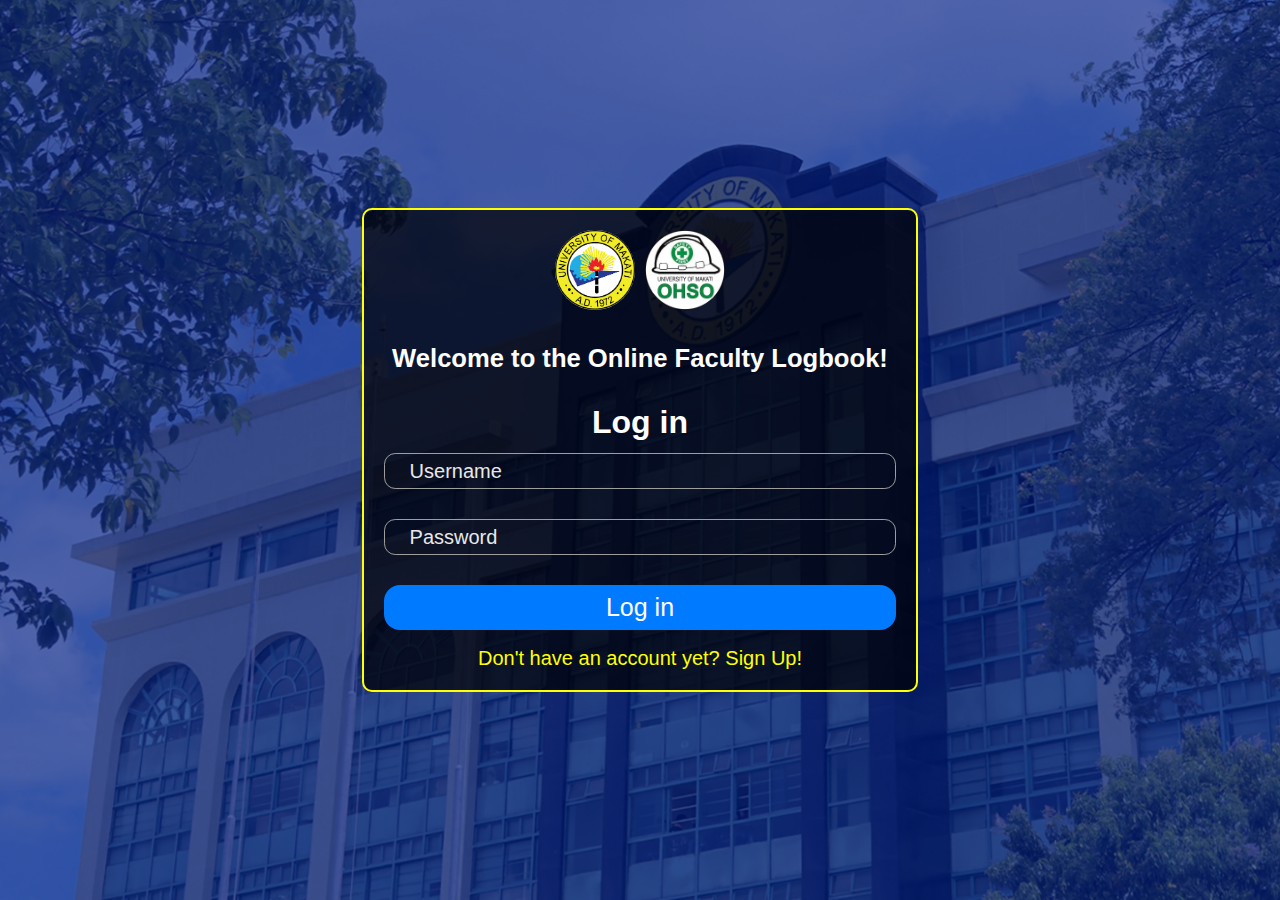
<file: Studentview/index.html>
<!DOCTYPE html>
<html lang="en">
<head>
    <meta charset="UTF-8">
    <meta name="viewport" content="width=device-width, initial-scale=1.0">
    <title>Document</title>
    <link rel="stylesheet" href="b.css">
</head>
<body>
    <div class="container">
        <div class="logo-container">
            <img src="Logo.png" alt="Logo Umak">
            <img src="OSHO-LOGO.webp" alt="Logo OHSO">
        </div>
        <div class="logo"><h2>Welcome to the Online Faculty Logbook!</h2></div>
        <form id="loginForm">
            <h2>Log in</h2>
            <div class="input-group">
                <input required type="text" name="username" autocomplete="off" class="input">
                <label class="user-label">Username</label> <br>
            </div>
            <div class="input-group">
                <input required type="password" name="password" autocomplete="off" class="password">
                <label class="user-label">Password</label> <br>
            </div>
            <button type="submit">Log in</button>
            <a class="signup" href="signup.html">Don't have an account yet? Sign Up!</a>
        </form>
    </div>
    <script>
        document.getElementById('loginForm').addEventListener('submit', function(event) {
            event.preventDefault(); 
            window.location.href = 'homepage.html'; 
        });
    </script>
</body>
</html>
</file>
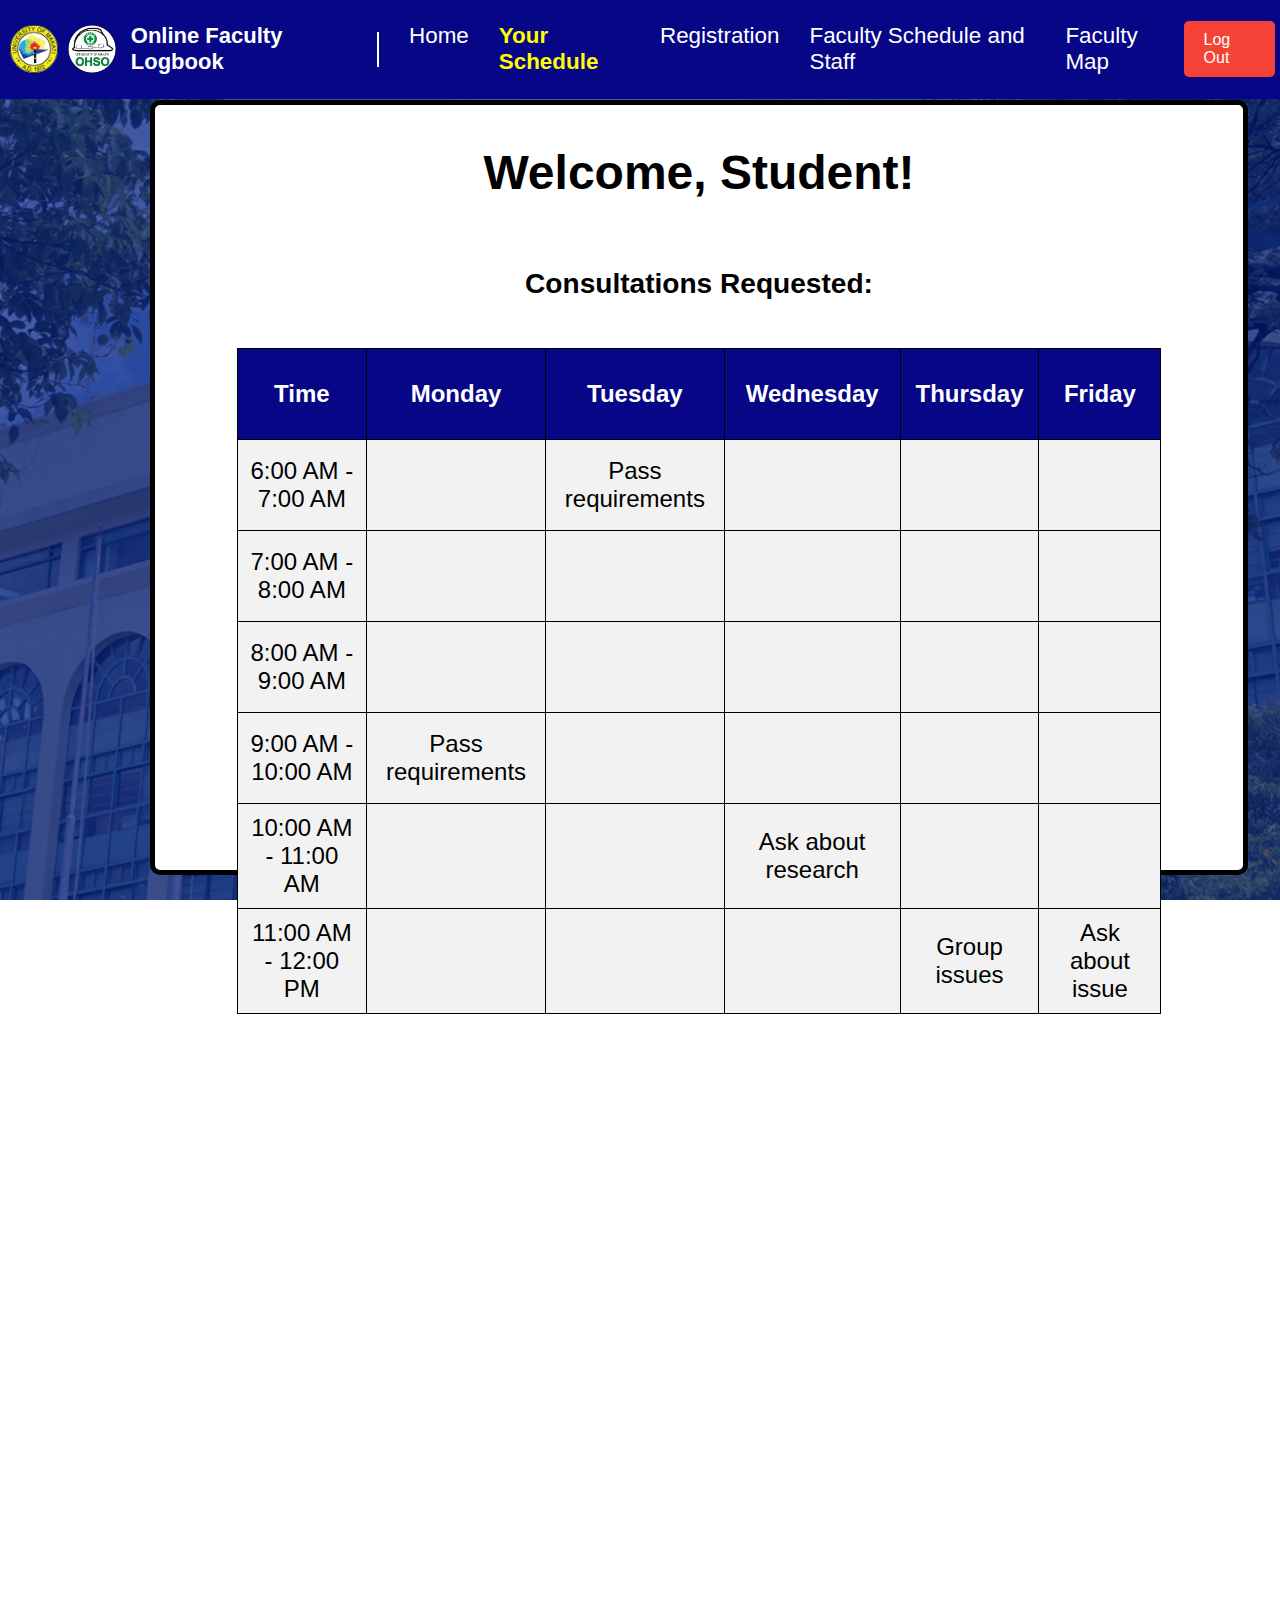
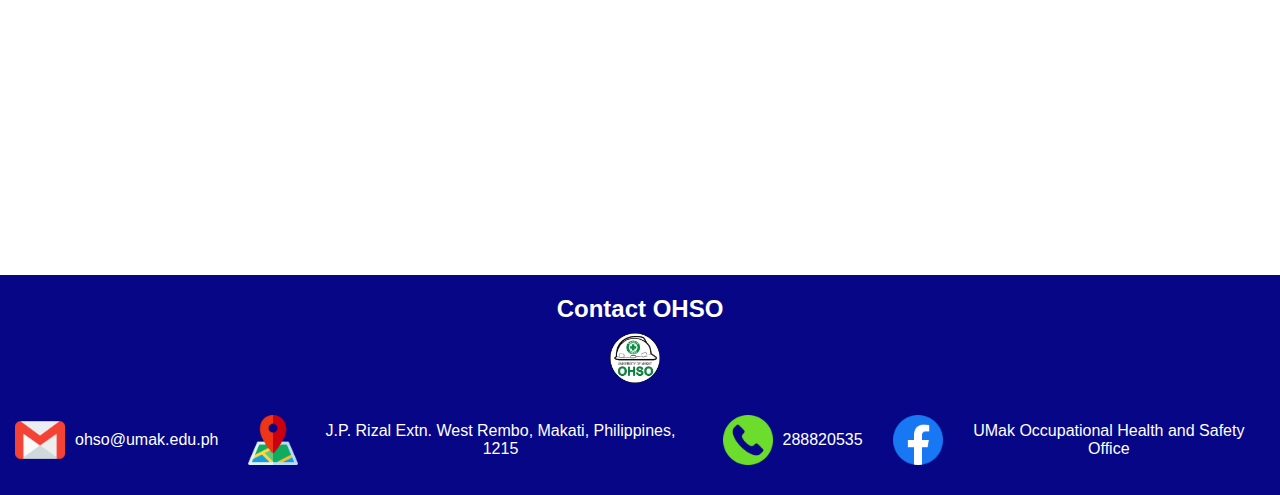
<file: Studentview/account.html>
<!DOCTYPE html>
<html lang="en">
<head>
    <meta charset="UTF-8">
    <meta name="viewport" content="width=device-width, initial-scale=1.0">
    <title>Your Schedule</title>
    <link rel="stylesheet" href="account.css">
</head>
<body>
    <div class="nav">
        <img src="Logo.png" alt="Umak Logo">
        <img src="OSHO-LOGO.webp" alt="OSHO logo">
        <h2>Online Faculty Logbook</h2>
        <div class="line"></div>
        <ul>
            <li><a href="homepage.html">Home</a></li>
            <li><a href="account.html" class="active">Your Schedule</a></li>
            <li><a href="registration.html">Registration</a></li>
            <li><a href="teachersched.html">Faculty Schedule and Staff</a></li>
            <li><a href="facultymap.html">Faculty Map</a></li>
        </ul>
        <a href="index.html" class="logout-btn">Log Out</a>
    </div>
    <div class="container">
        <div class="account-info">
            <h2 class="account-name">Welcome, Student!</h2>
            <h3>Consultations Requested:</h3>
            <table class="consultation-table">
                <thead>
                    <tr>
                        <th>Time</th>
                        <th>Monday</th>
                        <th>Tuesday</th>
                        <th>Wednesday</th>
                        <th>Thursday</th>
                        <th>Friday</th>
                    </tr>
                </thead>
                <tbody>
                    <tr>
                        <td>6:00 AM - 7:00 AM</td>
                        <td></td>
                        <td>
                            <span class="tooltip">
                            Teacher: Teacher1<br>Time: 06:30 PM<br>Status: Pending
                            </span>
                            Pass requirements
                        </td>
                        <td></td>
                        <td></td>
                        <td></td>
                    </tr>
                    <tr>
                        <td>7:00 AM - 8:00 AM</td>
                        <td></td>
                        <td></td>
                        <td></td>
                        <td></td>
                        <td></td>
                    </tr>
                    <tr>
                        <td>8:00 AM - 9:00 AM</td>
                        <td></td>
                        <td></td>
                        <td></td>
                        <td></td>
                        <td></td>
                    </tr>
                    <tr>
                        <td>9:00 AM - 10:00 AM</td>
                        <td>
                            <span class="tooltip">
                            Teacher: Teacher2<br>Time: 09:30 PM<br>Status: Pending
                            </span>
                            Pass requirements
                        </td>
                        <td></td>
                        <td></td>
                        <td></td>
                        <td></td>
                    </tr>
                    <tr>
                        <td>10:00 AM - 11:00 AM</td>
                        <td></td>
                        <td></td>
                        <td>
                            <span class="tooltip">
                            Teacher: Teacher3<br>Time: 10:30 PM<br>Status: Approved
                            </span>
                            Ask about research
                        </td>
                        <td></td>
                        <td></td>
                    </tr>
                    <tr>
                        <td>11:00 AM - 12:00 PM</td>
                        <td></td>
                        <td></td>
                        <td></td>
                        <td><span class="tooltip">
                            Teacher: Teacher4<br>Time: 11:00 PM<br>Status: Approved
                            </span>
                            Group issues</td></td>
                        <td> <span class="tooltip">
                            Teacher: Teacher5<br>Time: 11:30 PM<br>Status: Approved
                            </span>
                            Ask about issue</td>
                    </tr>
                </tbody>
            </table>
        </div>
    </div>
    <footer class="footer">
        <div class="info">
            <h2>Contact OHSO</h2>
            <span class="ohsologo"><img src="OSHO-LOGO.webp"></span>
            <br>
            <ul>
                <li>
                    <div class="footer-item">
                        <img src="gmail.png">
                        <span>ohso@umak.edu.ph</span>
                    </div>
                </li>
                <li>
                    <div class="footer-item">
                        <img src="map.png">
                        <span>J.P. Rizal Extn. West Rembo, Makati, Philippines, 1215</span>
                    </div>
                </li>
                <li>
                    <div class="footer-item">
                        <img src="phone-call.png">
                        <span>288820535</span>
                    </div>
                </li>
                <li>
                    <div class="footer-item">
                        <img src="facebook.png">
                        <span>UMak Occupational Health and Safety Office</span>
                    </div>
                </li>
            </ul>
        </div>
    </footer>
</body>
</html>
</file>
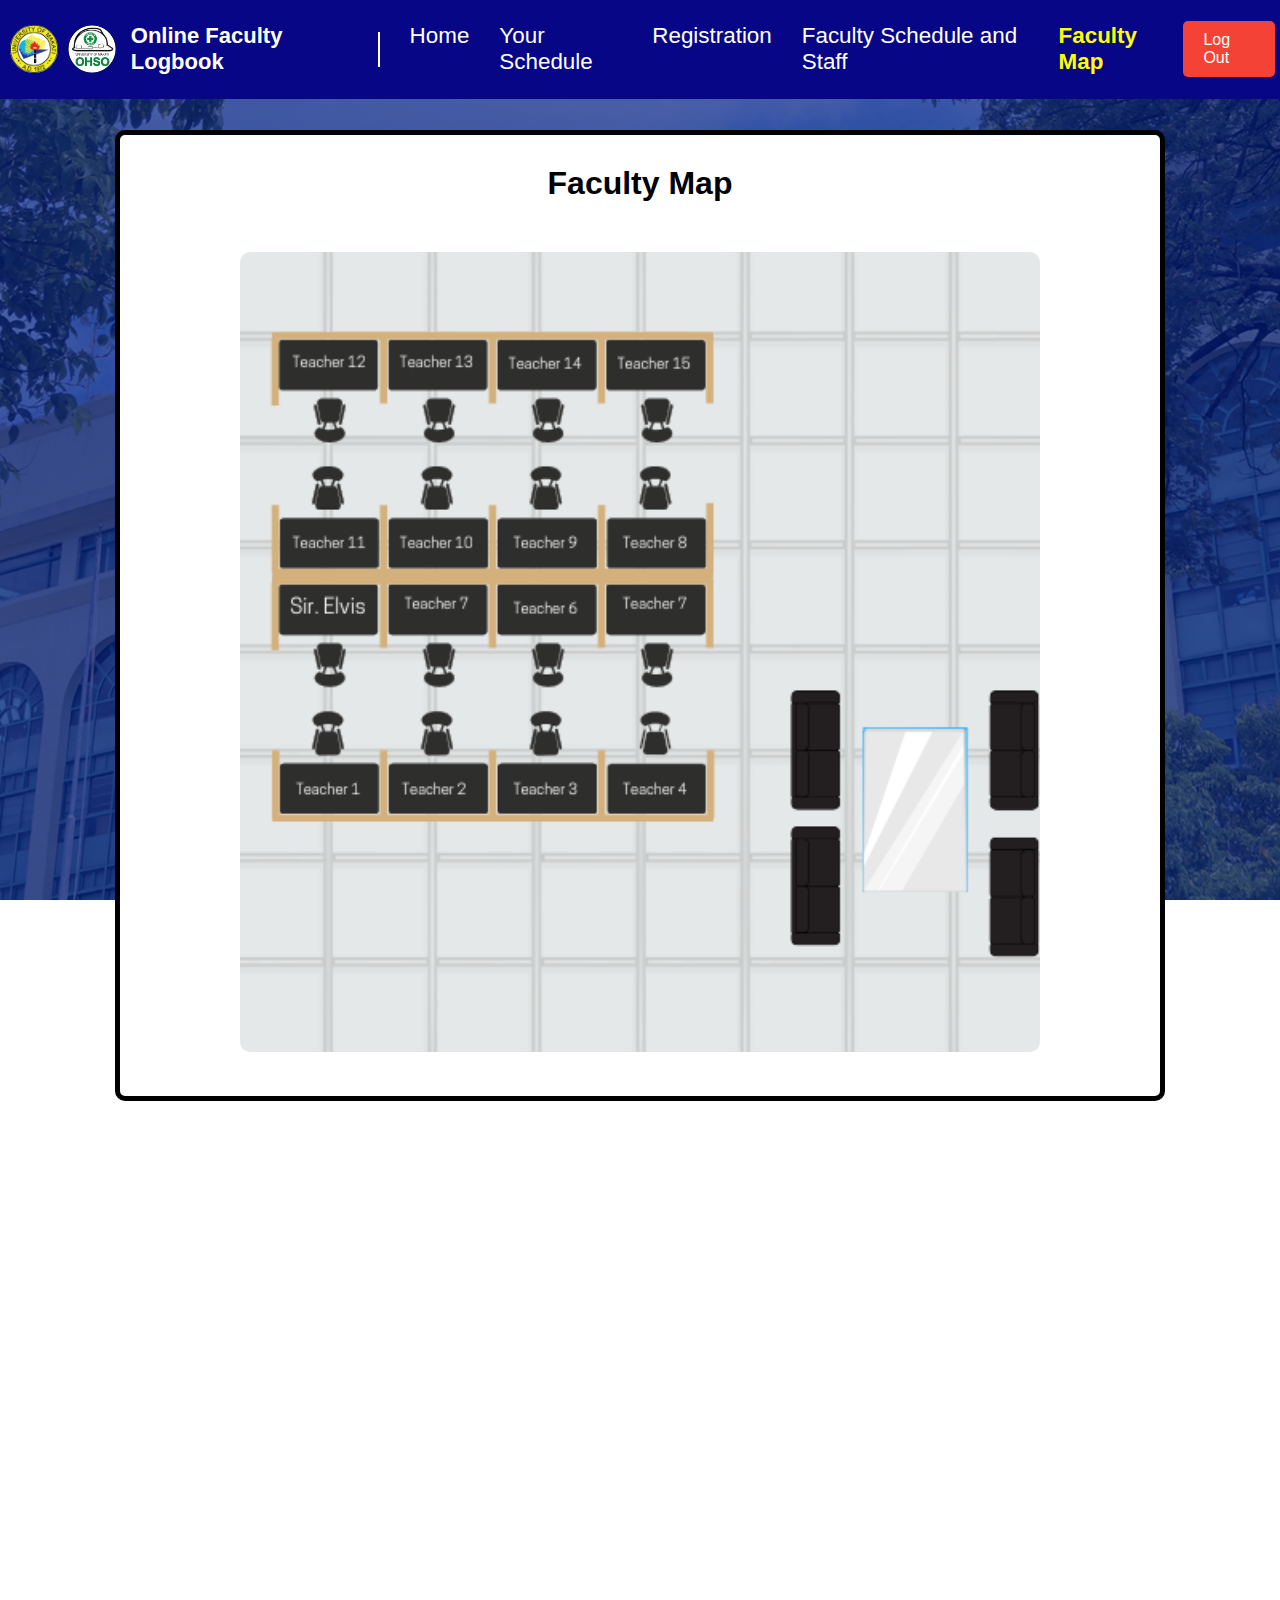
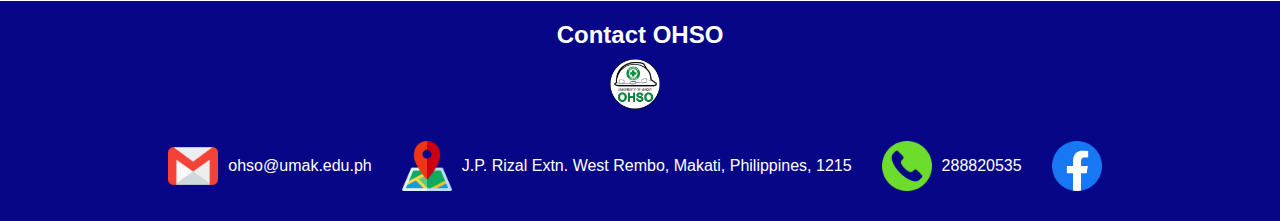
<file: Studentview/facultymap.html>
<!DOCTYPE html>
<html lang="en">
<head>
    <meta charset="UTF-8">
    <meta name="viewport" content="width=device-width, initial-scale=1.0">
    <title>Faculty Map</title>
    <link rel="stylesheet" href="facultymap.css">
</head>
<body>
    <div class="nav">
        <img src="Logo.png" alt="Umak Logo">
        <img src="OSHO-LOGO.webp" alt="OSHO logo">
        <h2>Online Faculty Logbook</h2>
        <div class="line"></div>
        <ul>
            <li><a href="homepage.html">Home</a></li>
            <li><a href="account.html">Your Schedule</a></li>
            <li><a href="registration.html">Registration</a></li>
            <li><a href="teachersched.html">Faculty Schedule and Staff</a></li>
            <li><a href="facultymap.html" class="active">Faculty Map</a></li>
        </ul>
        <a href="index.html" class="logout-btn">Log Out</a>
    </div>
    <div class="container">
        <div class="title-container">
            <h2>Faculty Map</h2>
        </div>
        <div class="map">
            <img src="LINE.png" alt="Map">
        </div>
    </div>
    <footer class="footer">
        <div class="info">
            <h2>Contact OHSO</h2>
            <span class="ohsologo"><img src="OSHO-LOGO.webp"></span>
            <br>
            <ul>
                <li>
                    <div class="footer-item">
                        <img src="gmail.png">
                        <span>ohso@umak.edu.ph</span>
                    </div>
                </li>
                <li>
                    <div class="footer-item">
                        <img src="map.png">
                        <span>J.P. Rizal Extn. West Rembo, Makati, Philippines, 1215</span>
                    </div>
                </li>
                <li>
                    <div class="footer-item">
                        <img src="phone-call.png">
                        <span>288820535</span>
                    </div>
                </li>
                <li>
                    <div class="footer-item">
                        <img src="facebook.png">
                    </div>
                </li>
            </ul>
        </div>
    </footer>
</body>
</html>
</file>
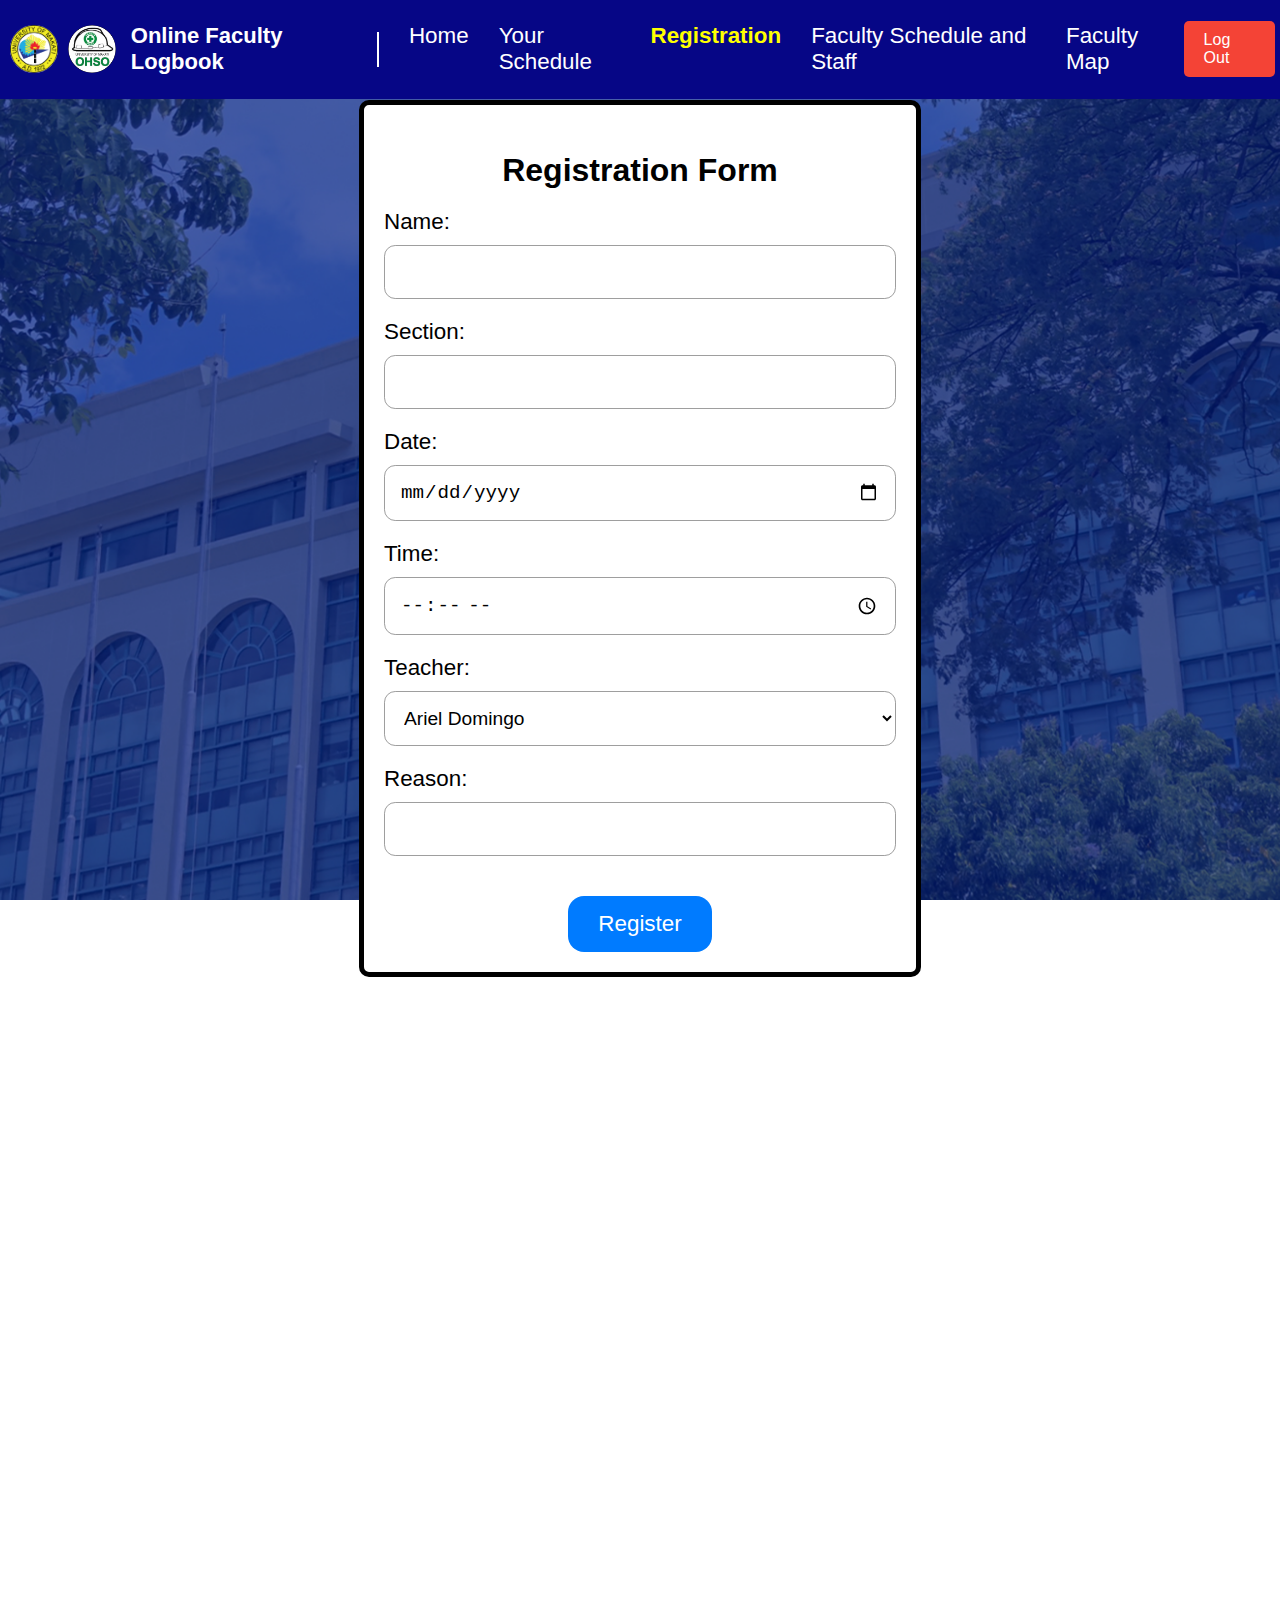
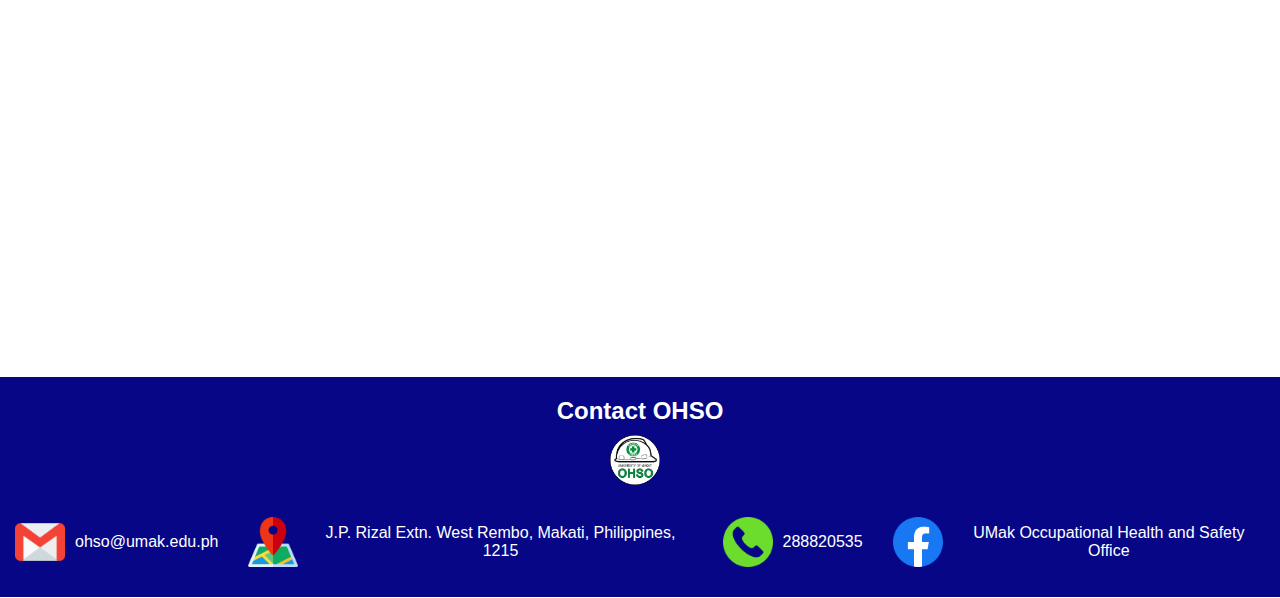
<file: Studentview/registration.html>
<!DOCTYPE html>
<html lang="en">
<head>
    <meta charset="UTF-8">
    <meta name="viewport" content="width=device-width, initial-scale=1.0">
    <title>Registration</title>
    <link rel="stylesheet" href="registration.css">
</head>
<body>
    <div class="nav">
        <img src="Logo.png" alt="Umak Logo">
        <img src="OSHO-LOGO.webp" alt="OSHO logo">
        <h2>Online Faculty Logbook</h2>
        <div class="line"></div>
        <ul>
            <li><a href="homepage.html">Home</a></li>
            <li><a href="account.html">Your Schedule</a></li>
            <li><a href="registration.html" class="active">Registration</a></li>
            <li><a href="teachersched.html">Faculty Schedule and Staff</a></li>
            <li><a href="facultymap.html">Faculty Map</a></li>
        </ul>
        <a href="index.html" class="logout-btn">Log Out</a>
    </div>
    <div class="container">
        <h2>Registration Form</h2>
        <form id="registrationForm">
            <div class="input-group">
                <label for="name">Name:</label>
                <input type="text" id="name" name="name" required>

                <label for="section">Section:</label>
                <input type="text" id="section" name="section" required>
               
                <label for="date">Date:</label>
                <input type="date" id="date" name="date" required>
               
                <label for="time">Time:</label>
                <input type="time" id="time" name="time" required>
              
                <label for="teacher">Teacher:</label>
                <select>
                    <option>Ariel Domingo</option>
                    <option>Nea Digas</option>
                    <option>Elvis Galzote</option>
                    <option>Antonio Estor</option>
                    <option>Claudine De Guzman</option>
                </select>
                
                <label for="reason">Reason:</label>
                <input type="text" id="reason" name="reason" required>
            </div>
            <button type="submit">Register</button>
        </form>
        <div id="responseMessage" class="hidden">Done registering, see at schedule</div>
    </div>
    <script>
        document.getElementById('registrationForm').addEventListener('submit', function(event) {
            event.preventDefault(); 
            document.getElementById('responseMessage').classList.remove('hidden');
        });
    </script>
    <footer class="footer">
        <div class="info">
            <h2>Contact OHSO</h2>
            <span class="ohsologo"><img src="OSHO-LOGO.webp"></span>
            <br>
            <ul>
                <li>
                    <div class="footer-item">
                        <img src="gmail.png">
                        <span>ohso@umak.edu.ph</span>
                    </div>
                </li>
                <li>
                    <div class="footer-item">
                        <img src="map.png">
                        <span>J.P. Rizal Extn. West Rembo, Makati, Philippines, 1215</span>
                    </div>
                </li>
                <li>
                    <div class="footer-item">
                        <img src="phone-call.png">
                        <span>288820535</span>
                    </div>
                </li>
                <li>
                    <div class="footer-item">
                        <img src="facebook.png">
                        <span>UMak Occupational Health and Safety Office</span>
                    </div>
                </li>
            </ul>
        </div>
    </footer>
</body>
</html>
</file>
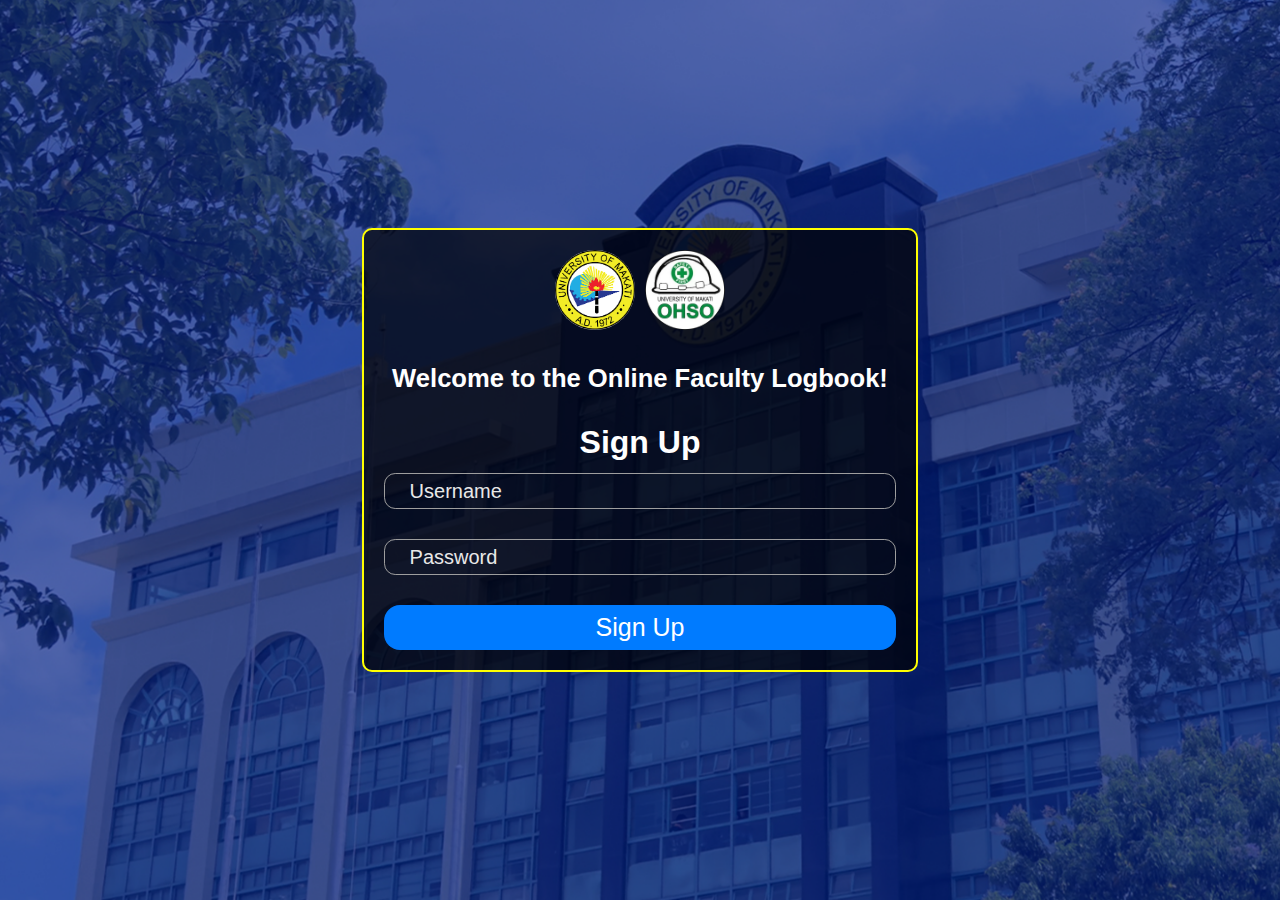
<file: Studentview/signup.html>
<!DOCTYPE html>
<html lang="en">
<head>
    <meta charset="UTF-8">
    <meta name="viewport" content="width=device-width, initial-scale=1.0">
    <title>Document</title>
    <link rel="stylesheet" href="b.css">
</head>
<body>
    <div class="container">
        <div class="logo-container">
            <img src="Logo.png" alt="Logo Umak">
            <img src="OSHO-LOGO.webp" alt="Logo OHSO">
        </div>
        <div class="logo"><h2>Welcome to the Online Faculty Logbook!</h2></div>
        <form id="signupForm">
            <h2>Sign Up</h2>
            <div class="input-group">
                <input required type="text" name="username" autocomplete="off" class="input">
                <label class="user-label">Username</label> <br>
            </div>
            <div class="input-group">
                <input required type="password" name="password" autocomplete="off" class="password">
                <label class="user-label">Password</label> <br>
            </div>
            <button type="submit">Sign Up</button>
        </form>
    </div>
    <script>
        document.getElementById('signupForm').addEventListener('submit', function(event) {
            event.preventDefault(); 
            window.location.href = 'homepage.html'; 
        });
    </script>
</body>
</html>
</file>
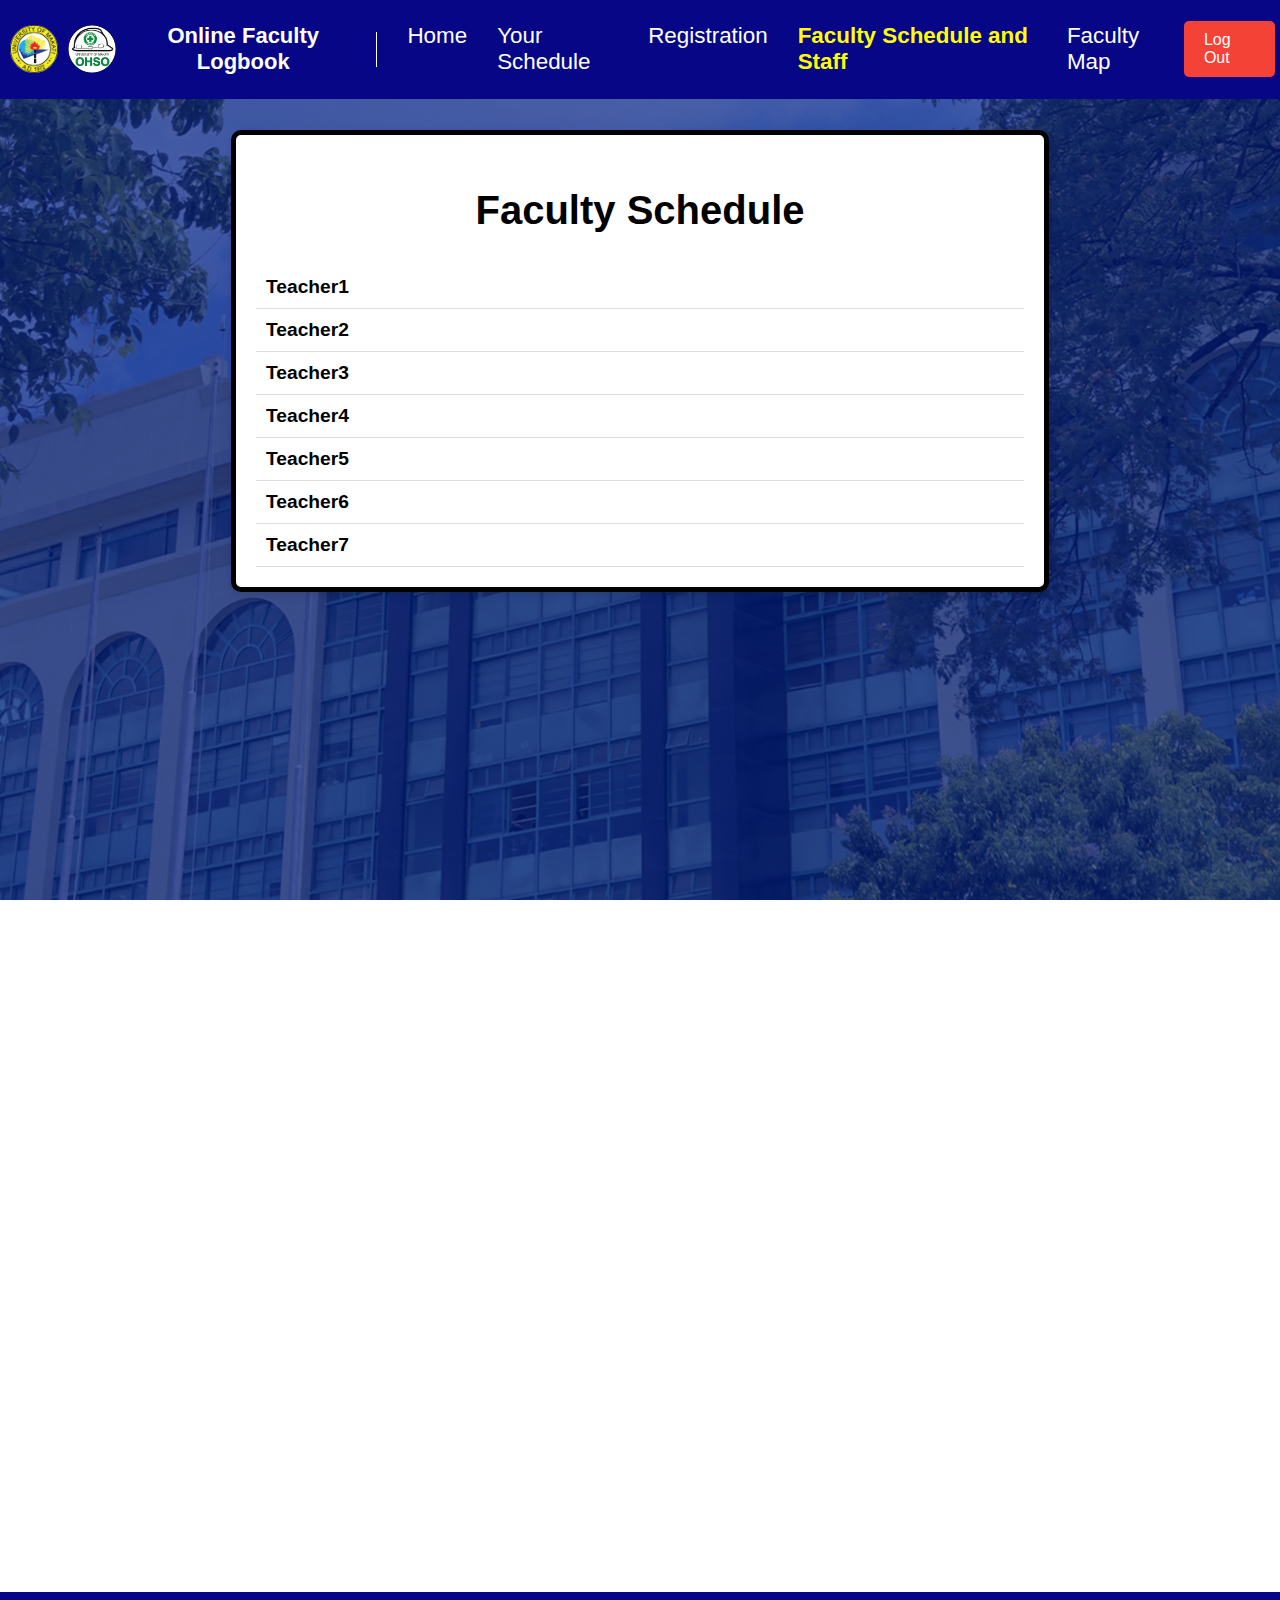
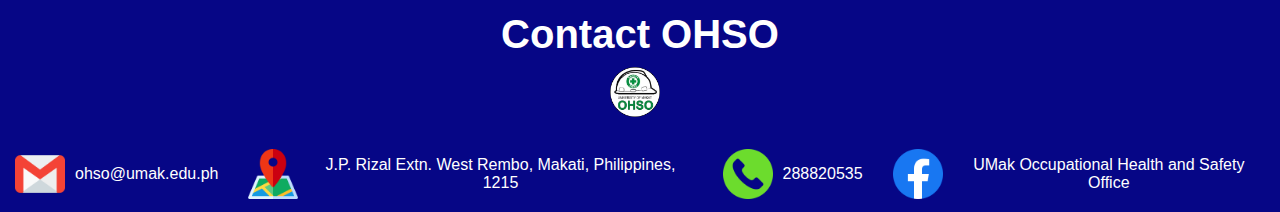
<file: Studentview/teachersched.html>
<!DOCTYPE html>
<html lang="en">
<head>
    <meta charset="UTF-8">
    <meta name="viewport" content="width=device-width, initial-scale=1.0">
    <title>Teacher Schedule</title>
    <link rel="stylesheet" href="teachersched.css">
</head>
<body>
    <div class="nav">
        <img src="Logo.png" alt="Umak Logo">
        <img src="OSHO-LOGO.webp" alt="OSHO logo">
        <h2>Online Faculty Logbook</h2>
        <div class="line"></div>
        <ul>
            <li><a href="homepage.html">Home</a></li>
            <li><a href="account.html">Your Schedule</a></li>
            <li><a href="registration.html">Registration</a></li>
            <li><a href="teachersched.html" class="active">Faculty Schedule and Staff</a></li>
            <li><a href="facultymap.html">Faculty Map</a></li>
        </ul>
        <a href="index.html" class="logout-btn">Log Out</a>
    </div>
    <div class="container">
        <h2>Faculty Schedule</h2>
        <ul class="teacher-list">
            <li onclick="toggleSchedule('teacher1-schedule')">
                <span class="teacher-name">Teacher1</span>
                <ul id="teacher1-schedule" class="teacher-schedule">
                    <li>Monday, 6:00 AM - 7:00 AM</li>
                    <li>Wednesday, 8:00 AM - 9:00 AM</li>
                    <li>Friday, 10:00 AM - 11:00 AM</li>
                </ul>
            </li>
            <li onclick="toggleSchedule('teacher2-schedule')">
                <span class="teacher-name">Teacher2</span>
                <ul id="teacher2-schedule" class="teacher-schedule">
                    <li>Tuesday, 9:00 AM - 10:00 AM</li>
                    <li>Thursday, 11:00 AM - 12:00 PM</li>
                </ul>
            </li>
            <li onclick="toggleSchedule('teacher3-schedule')">
                <span class="teacher-name">Teacher3</span>
                <ul id="teacher3-schedule" class="teacher-schedule">
                    <li>Thursday, 10:00 AM - 11:00 AM</li>
                    <li>Friday, 1:00 PM - 2:00 PM</li>
                </ul>
            </li>
            <li onclick="toggleSchedule('teacher4-schedule')">
                <span class="teacher-name">Teacher4</span>
                <ul id="teacher4-schedule" class="teacher-schedule">
                    <li>Monday, 8:00 AM - 9:00 AM</li>
                    <li>Wednesday, 10:00 AM - 11:00 AM</li>
                    <li>Friday, 2:00 PM - 3:00 PM</li>
                </ul>
            </li>
            <li onclick="toggleSchedule('teacher5-schedule')">
                <span class="teacher-name">Teacher5</span>
                <ul id="teacher5-schedule" class="teacher-schedule">
                    <li>Tuesday, 7:00 AM - 8:00 AM</li>
                    <li>Thursday, 9:00 AM - 10:00 AM</li>
                    <li>Friday, 11:00 AM - 12:00 PM</li>
                </ul>
            </li>
            <li onclick="toggleSchedule('teacher6-schedule')">
                <span class="teacher-name">Teacher6</span>
                <ul id="teacher6-schedule" class="teacher-schedule">
                    <li>Monday, 9:00 AM - 10:00 AM</li>
                    <li>Wednesday, 11:00 AM - 12:00 PM</li>
                    <li>Friday, 3:00 PM - 4:00 PM</li>
                </ul>
            </li>
            <li onclick="toggleSchedule('teacher7-schedule')">
                <span class="teacher-name">Teacher7</span>
                <ul id="teacher7-schedule" class="teacher-schedule">
                    <li>Tuesday, 8:00 AM - 9:00 AM</li>
                    <li>Thursday, 10:00 AM - 11:00 AM</li>
                    <li>Friday, 12:00 PM - 1:00 PM</li>
                </ul>
            </li>
        </ul>
    </div>
    <footer class="footer">
        <div class="info">
            <h2>Contact OHSO</h2>
            <span class="ohsologo"><img src="OSHO-LOGO.webp"></span>
            <br>
            <ul>
                <li>
                    <div class="footer-item">
                        <img src="gmail.png">
                        <span>ohso@umak.edu.ph</span>
                    </div>
                </li>
                <li>
                    <div class="footer-item">
                        <img src="map.png">
                        <span>J.P. Rizal Extn. West Rembo, Makati, Philippines, 1215</span>
                    </div>
                </li>
                <li>
                    <div class="footer-item">
                        <img src="phone-call.png">
                        <span>288820535</span>
                    </div>
                </li>
                <li>
                    <div class="footer-item">
                        <img src="facebook.png">
                        <span>UMak Occupational Health and Safety Office</span>
                    </div>
                </li>
            </ul>
        </div>
    </footer>
    <script>
        function toggleSchedule(id) {
            var schedule = document.getElementById(id);
            if (schedule.classList.contains('hidden')) {
                schedule.classList.remove('hidden');
            } else {
                schedule.classList.add('hidden');
            }
        }
    </script>
</body>
</html>
</file>
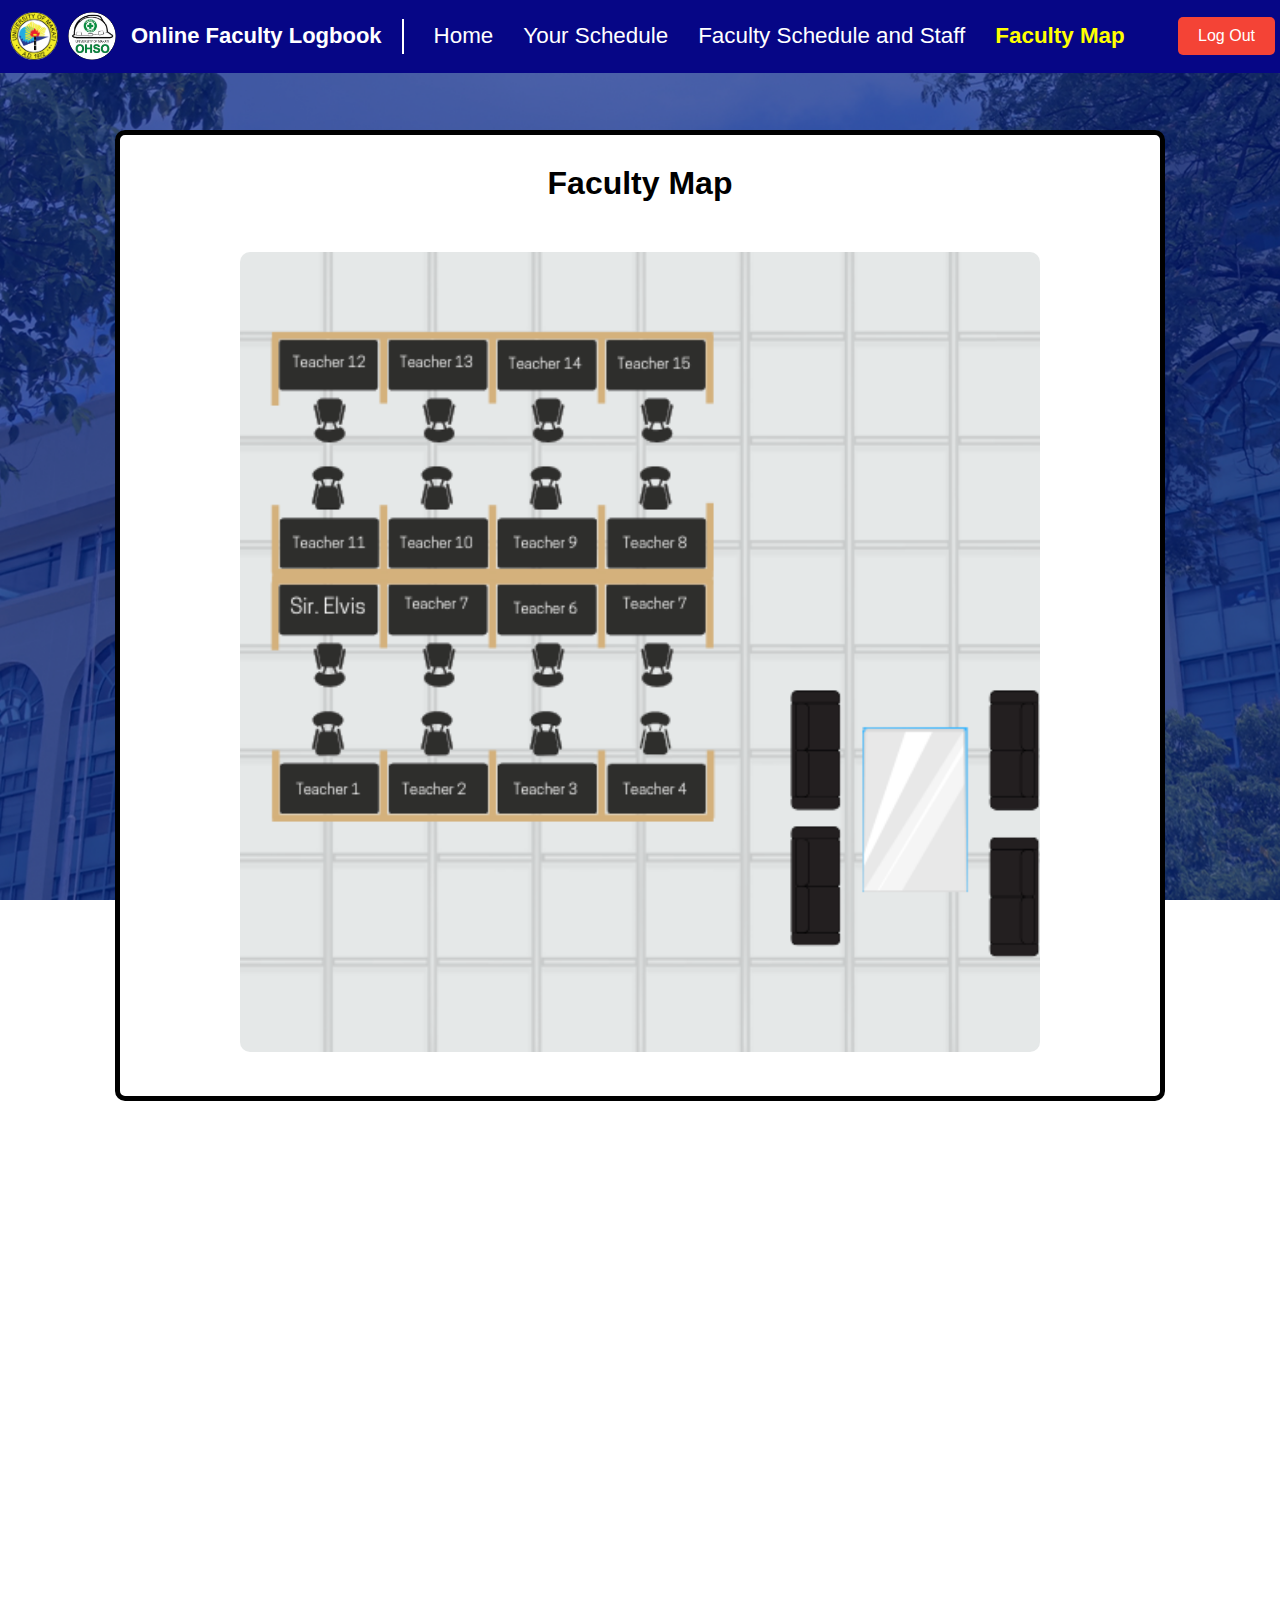
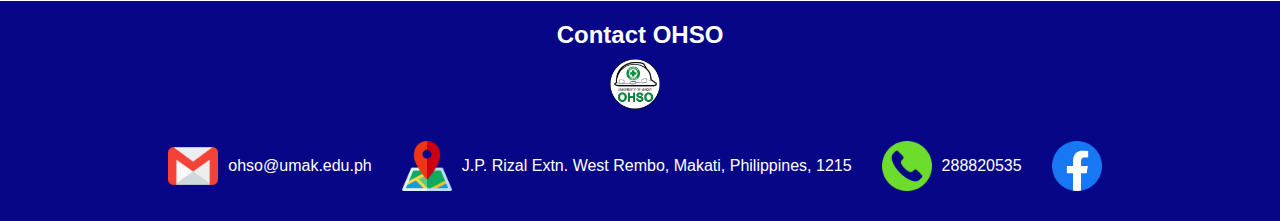
<file: teacherview/facultymap.html>
<!DOCTYPE html>
<html lang="en">
<head>
    <meta charset="UTF-8">
    <meta name="viewport" content="width=device-width, initial-scale=1.0">
    <title>Faculty Map</title>
    <link rel="stylesheet" href="facultymap.css">
</head>
<body>
    <div class="nav">
        <img src="Logo.png" alt="Umak Logo">
        <img src="OSHO-LOGO.webp" alt="OSHO logo">
        <h2>Online Faculty Logbook</h2>
        <div class="line"></div>
        <ul>
            <li><a href="homepage.html">Home</a></li>
            <li><a href="teacher.html">Your Schedule</a></li>
            <li><a href="teachersched.html">Faculty Schedule and Staff</a></li>
            <li><a href="facultymap.html" class="active">Faculty Map</a></li>
        </ul>
        <a href="index.html" class="logout-btn">Log Out</a>
    </div>
    <div class="container">
        <div class="title-container">
            <h2>Faculty Map</h2>
        </div>
        <div class="map">
            <img src="LINE.png" alt="Map">
        </div>
    </div>
    <footer class="footer">
        <div class="info">
            <h2>Contact OHSO</h2>
            <span class="ohsologo"><img src="OSHO-LOGO.webp"></span>
            <br>
            <ul>
                <li>
                    <div class="footer-item">
                        <img src="gmail.png">
                        <span>ohso@umak.edu.ph</span>
                    </div>
                </li>
                <li>
                    <div class="footer-item">
                        <img src="map.png">
                        <span>J.P. Rizal Extn. West Rembo, Makati, Philippines, 1215</span>
                    </div>
                </li>
                <li>
                    <div class="footer-item">
                        <img src="phone-call.png">
                        <span>288820535</span>
                    </div>
                </li>
                <li>
                    <div class="footer-item">
                        <img src="facebook.png">
                    </div>
                </li>
            </ul>
        </div>
    </footer>
</body>
</html>
</file>
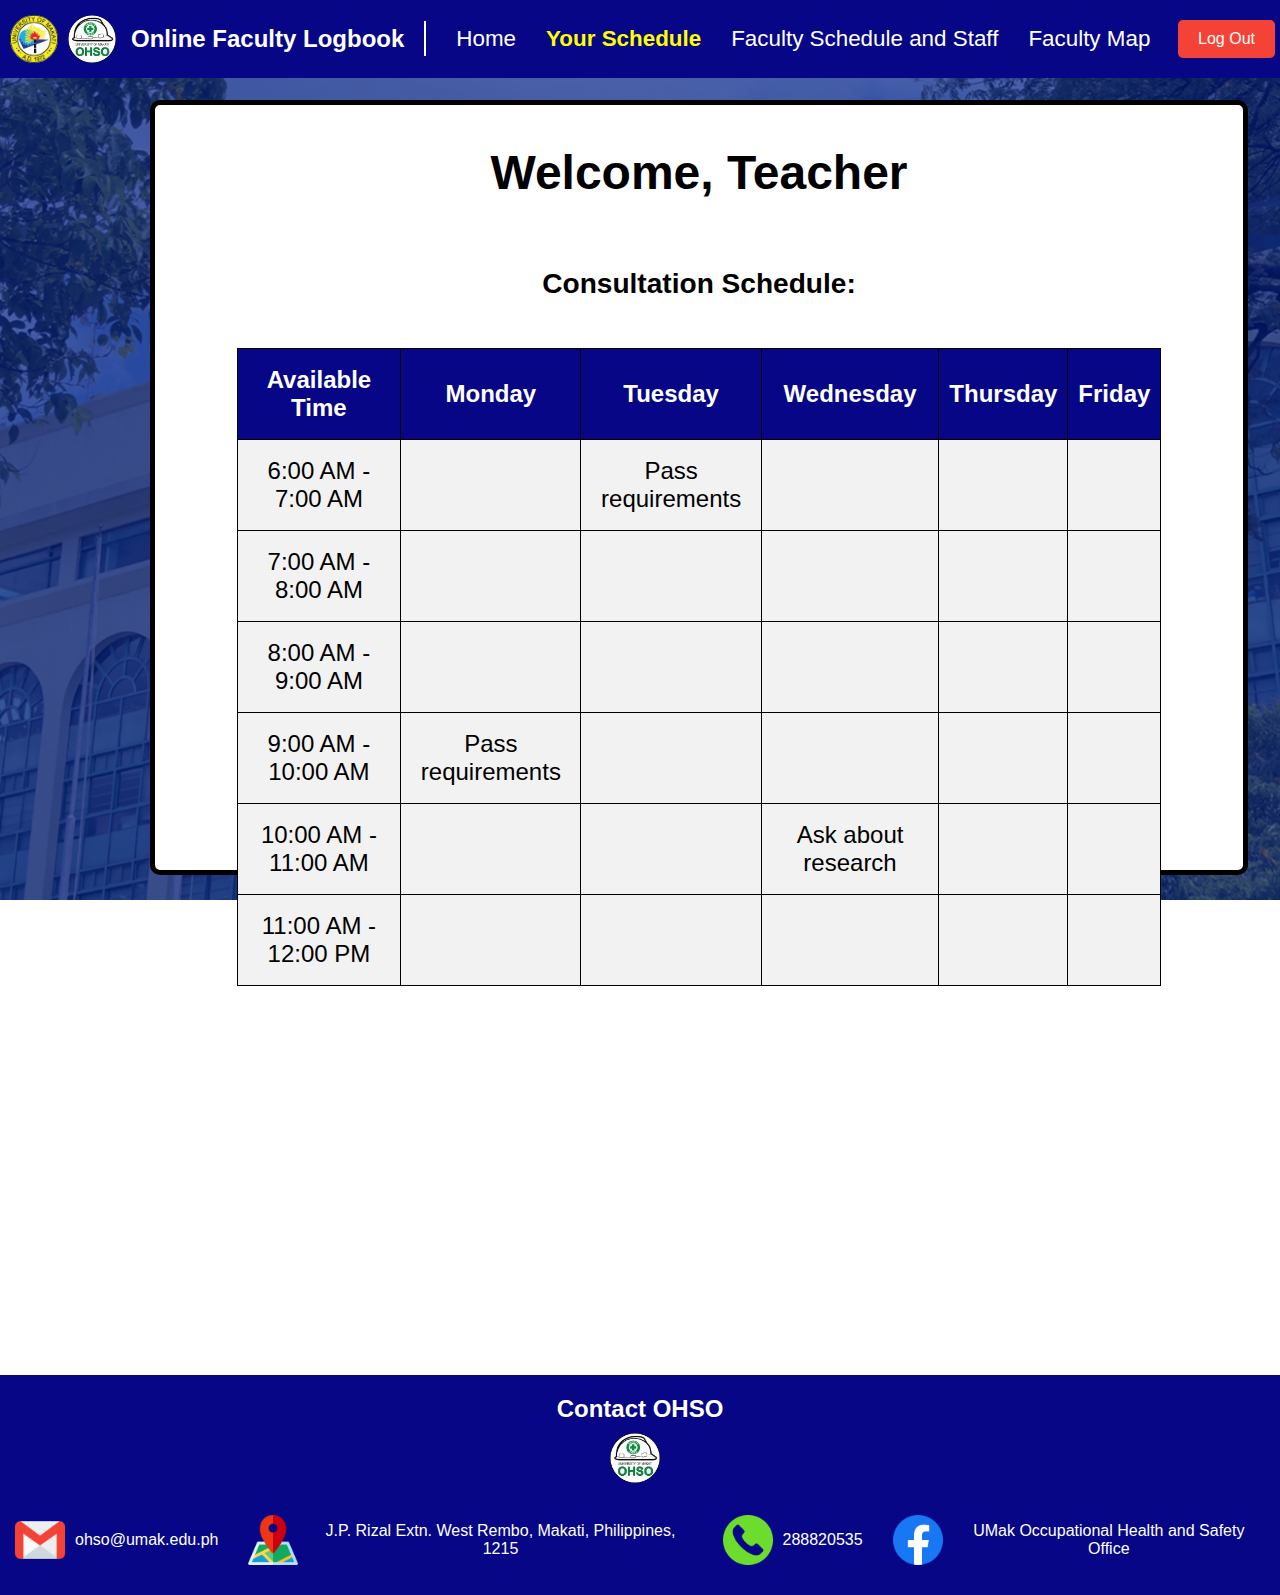
<file: teacherview/teacher.html>
<!DOCTYPE html>
<html lang="en">
<head>
    <meta charset="UTF-8">
    <meta name="viewport" content="width=device-width, initial-scale=1.0">
    <title>Your Schedule</title>
    <link rel="stylesheet" href="teacher.css">
</head>
<body>
    <div class="nav">
        <img src="Logo.png" alt="Umak Logo">
        <img src="OSHO-LOGO.webp" alt="OSHO logo">
        <h2>Online Faculty Logbook</h2>
        <div class="line"></div>
        <ul>
            <li><a href="homepage.html">Home</a></li>
            <li><a href="teacher.html" class="active">Your Schedule</a></li>
            <li><a href="teachersched.html">Faculty Schedule and Staff</a></li>
            <li><a href="facultymap.html">Faculty Map</a></li>
        </ul>
        <a href="index.html" class="logout-btn">Log Out</a>
    </div>
    <div class="container">
        <div class="account-info">
            <h2 class="account-name">Welcome, Teacher</h2>
            <h3>Consultation Schedule:</h3>
            <table class="consultation-table">
                <thead>
                    <tr>
                        <th>Available Time</th>
                        <th>Monday</th>
                        <th>Tuesday</th>
                        <th>Wednesday</th>
                        <th>Thursday</th>
                        <th>Friday</th>
                    </tr>
                </thead>
                <tbody>
                    <tr>
                        <td>6:00 AM - 7:00 AM</td>
                        <td></td>
                        <td>
                            <span class="tooltip">
                                Section: G12 - 01 CPG<br>Student: Student1<br>Time: 06:30 PM<br>
                                <button class="approve-btn" onclick="approveConsultation(this)">Approve</button>
                                <button class="reject-btn" onclick="rejectConsultation(this)">Reject</button>
                            </span>
                            Pass requirements
                        </td>
                        <td></td>
                        <td></td>
                        <td></td>
                    </tr>
                    <tr>
                        <td>7:00 AM - 8:00 AM</td>
                        <td></td>
                        <td></td>
                        <td></td>
                        <td></td>
                        <td></td>
                    </tr>
                    <tr>
                        <td>8:00 AM - 9:00 AM</td>
                        <td></td>
                        <td></td>
                        <td></td>
                        <td></td>
                        <td></td>
                    </tr>
                    <tr>
                        <td>9:00 AM - 10:00 AM</td>
                        <td>
                            <span class="tooltip">
                                Section: G12 - 01 CPG<br>Student: Student2<br>Time: 09:30 PM<br>
                                <button class="approve-btn" onclick="approveConsultation(this)">Approve</button>
                                <button class="reject-btn" onclick="rejectConsultation(this)">Reject</button>
                            </span>
                            Pass requirements
                        </td>
                        <td></td>
                        <td></td>
                        <td></td>
                        <td></td>
                    </tr>
                    <tr>
                        <td>10:00 AM - 11:00 AM</td>
                        <td></td>
                        <td></td>
                        <td>
                            <span class="tooltip">
                                Section: G12 - 01 CPG<br>Student: Student3<br>Time: 10:30 PM<br>
                                <button class="approve-btn" onclick="approveConsultation(this)">Approve</button>
                                <button class="reject-btn" onclick="rejectConsultation(this)">Reject</button>
                            </span>
                            Ask about research
                        </td>
                        <td></td>
                        <td></td>
                    </tr>
                    <tr>
                        <td>11:00 AM - 12:00 PM</td>
                        <td></td>
                        <td></td>
                        <td></td>
                        <td></td>
                        <td></td>
                    </tr>
                </tbody>
            </table>
        </div>
    </div>
    <script>
        function approveConsultation(button) {
            alert("Consultation approved.");
        }

        function rejectConsultation(button) {
            var reason = prompt("Please enter the reason for rejection:");
            if (reason) {
                var tooltip = button.parentElement;
                tooltip.innerHTML += "<br>Rejection Reason: " + reason;
            }
        }
    </script>

    <footer class="footer">
        <div class="info">
            <h2>Contact OHSO</h2>
            <span class="ohsologo"><img src="OSHO-LOGO.webp"></span>
            <br>
            <ul>
                <li>
                    <div class="footer-item">
                        <img src="gmail.png">
                        <span>ohso@umak.edu.ph</span>
                    </div>
                </li>
                <li>
                    <div class="footer-item">
                        <img src="map.png">
                        <span>J.P. Rizal Extn. West Rembo, Makati, Philippines, 1215</span>
                    </div>
                </li>
                <li>
                    <div class="footer-item">
                        <img src="phone-call.png">
                        <span>288820535</span>
                    </div>
                </li>
                <li>
                    <div class="footer-item">
                        <img src="facebook.png">
                        <span>UMak Occupational Health and Safety Office</span>
                    </div>
                </li>
            </ul>
        </div>
    </footer>
</body>
</html>
</file>
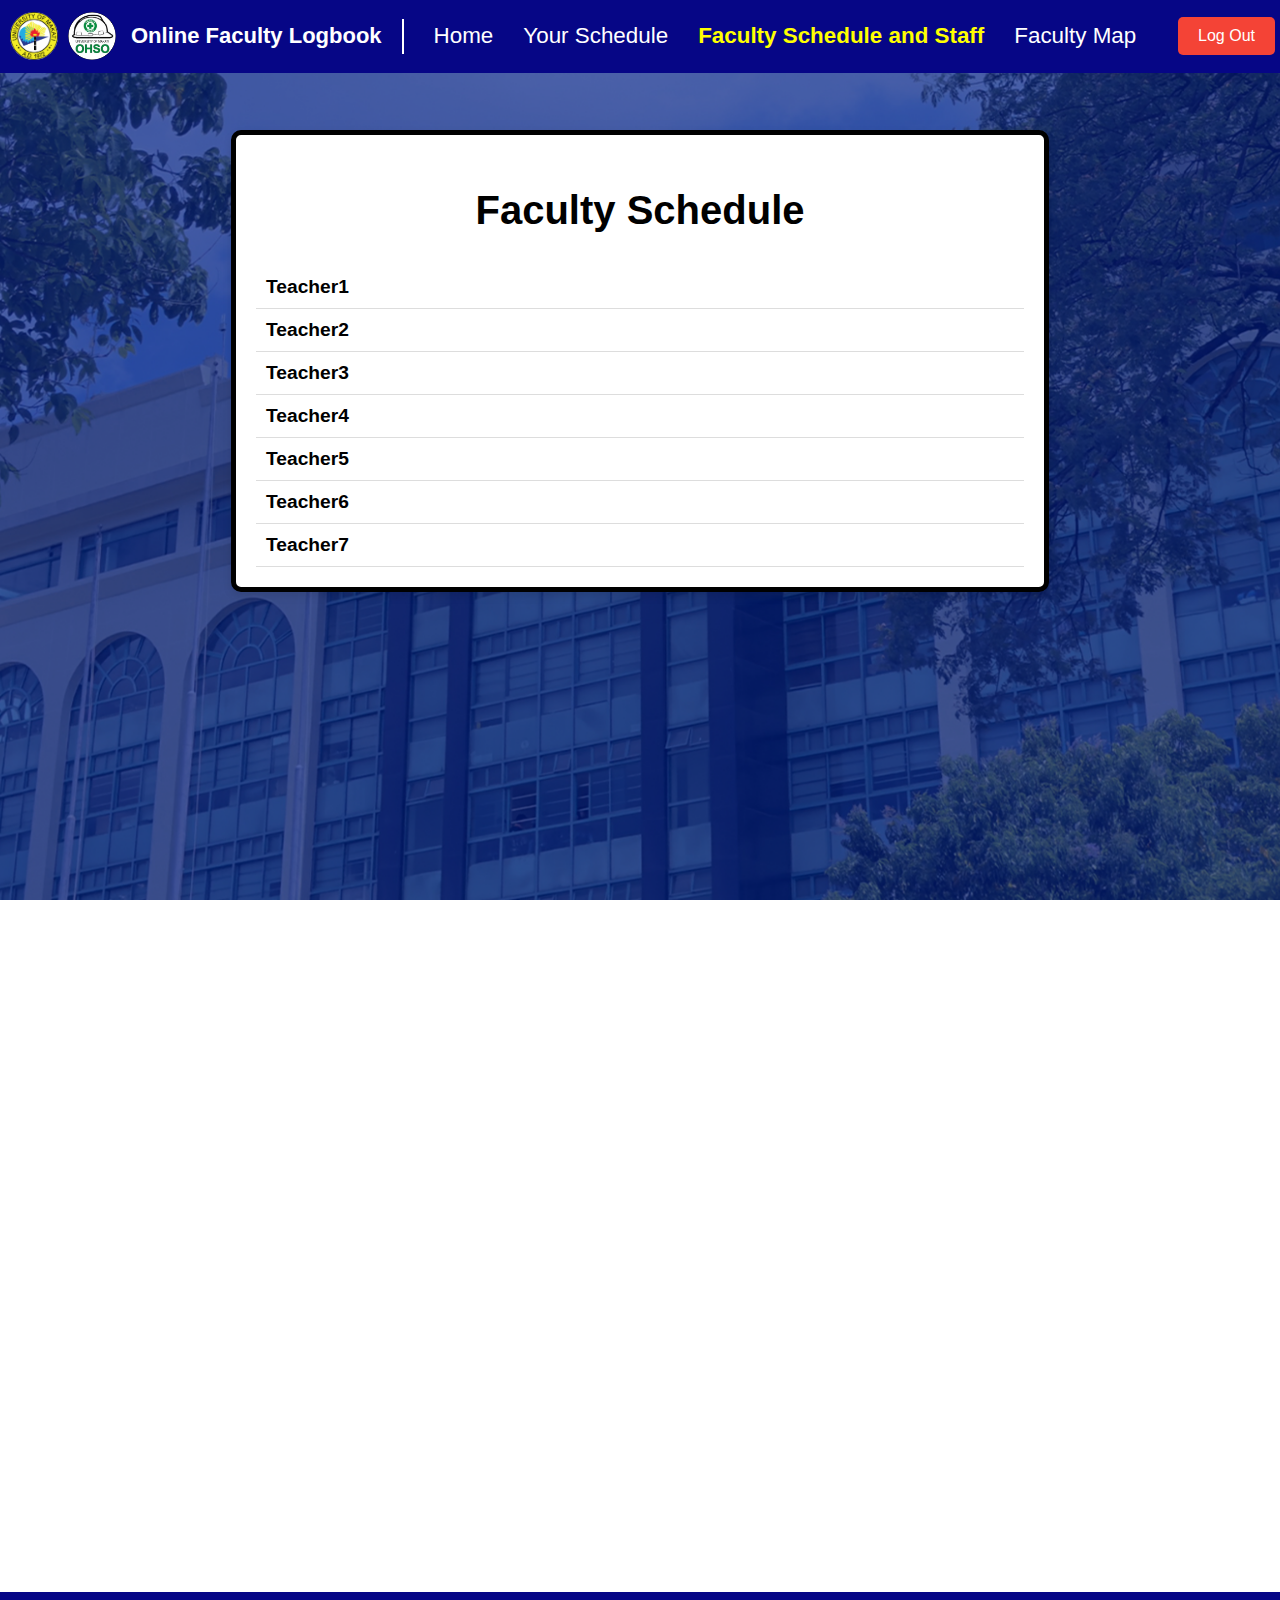
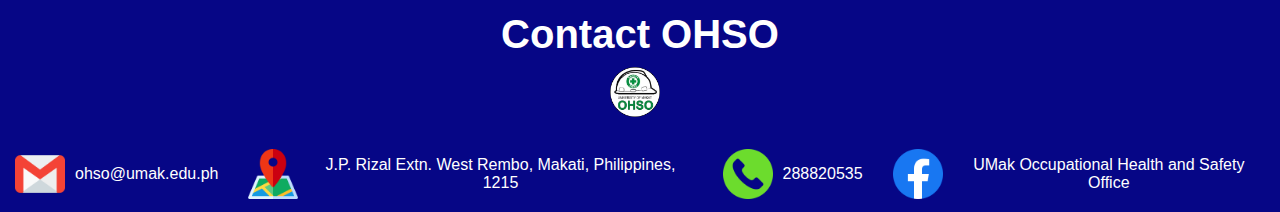
<file: teacherview/teachersched.html>
<!DOCTYPE html>
<html lang="en">
<head>
    <meta charset="UTF-8">
    <meta name="viewport" content="width=device-width, initial-scale=1.0">
    <title>Teacher Schedule</title>
    <link rel="stylesheet" href="teachersched.css">
</head>
<body>
    <div class="nav">
        <img src="Logo.png" alt="Umak Logo">
        <img src="OSHO-LOGO.webp" alt="OSHO logo">
        <h2>Online Faculty Logbook</h2>
        <div class="line"></div>
        <ul>
            <li><a href="homepage.html">Home</a></li>
            <li><a href="teacher.html">Your Schedule</a></li>
            <li><a href="teachersched.html" class="active">Faculty Schedule and Staff</a></li>
            <li><a href="facultymap.html">Faculty Map</a></li>
        </ul>
        <a href="index.html" class="logout-btn">Log Out</a>
    </div>
    <div class="container">
        <h2>Faculty Schedule</h2>
        <ul class="teacher-list">
            <li onclick="toggleSchedule('teacher1-schedule')">
                <span class="teacher-name">Teacher1</span>
                <ul id="teacher1-schedule" class="teacher-schedule">
                    <li>Monday, 6:00 AM - 7:00 AM</li>
                    <li>Wednesday, 8:00 AM - 9:00 AM</li>
                    <li>Friday, 10:00 AM - 11:00 AM</li>
                </ul>
            </li>
            <li onclick="toggleSchedule('teacher2-schedule')">
                <span class="teacher-name">Teacher2</span>
                <ul id="teacher2-schedule" class="teacher-schedule">
                    <li>Tuesday, 9:00 AM - 10:00 AM</li>
                    <li>Thursday, 11:00 AM - 12:00 PM</li>
                </ul>
            </li>
            <li onclick="toggleSchedule('teacher3-schedule')">
                <span class="teacher-name">Teacher3</span>
                <ul id="teacher3-schedule" class="teacher-schedule">
                    <li>Thursday, 10:00 AM - 11:00 AM</li>
                    <li>Friday, 1:00 PM - 2:00 PM</li>
                </ul>
            </li>
            <li onclick="toggleSchedule('teacher4-schedule')">
                <span class="teacher-name">Teacher4</span>
                <ul id="teacher4-schedule" class="teacher-schedule">
                    <li>Monday, 8:00 AM - 9:00 AM</li>
                    <li>Wednesday, 10:00 AM - 11:00 AM</li>
                    <li>Friday, 2:00 PM - 3:00 PM</li>
                </ul>
            </li>
            <li onclick="toggleSchedule('teacher5-schedule')">
                <span class="teacher-name">Teacher5</span>
                <ul id="teacher5-schedule" class="teacher-schedule">
                    <li>Tuesday, 7:00 AM - 8:00 AM</li>
                    <li>Thursday, 9:00 AM - 10:00 AM</li>
                    <li>Friday, 11:00 AM - 12:00 PM</li>
                </ul>
            </li>
            <li onclick="toggleSchedule('teacher6-schedule')">
                <span class="teacher-name">Teacher6</span>
                <ul id="teacher6-schedule" class="teacher-schedule">
                    <li>Monday, 9:00 AM - 10:00 AM</li>
                    <li>Wednesday, 11:00 AM - 12:00 PM</li>
                    <li>Friday, 3:00 PM - 4:00 PM</li>
                </ul>
            </li>
            <li onclick="toggleSchedule('teacher7-schedule')">
                <span class="teacher-name">Teacher7</span>
                <ul id="teacher7-schedule" class="teacher-schedule">
                    <li>Tuesday, 8:00 AM - 9:00 AM</li>
                    <li>Thursday, 10:00 AM - 11:00 AM</li>
                    <li>Friday, 12:00 PM - 1:00 PM</li>
                </ul>
            </li>
        </ul>
    </div>
    <footer class="footer">
        <div class="info">
            <h2>Contact OHSO</h2>
            <span class="ohsologo"><img src="OSHO-LOGO.webp"></span>
            <br>
            <ul>
                <li>
                    <div class="footer-item">
                        <img src="gmail.png">
                        <span>ohso@umak.edu.ph</span>
                    </div>
                </li>
                <li>
                    <div class="footer-item">
                        <img src="map.png">
                        <span>J.P. Rizal Extn. West Rembo, Makati, Philippines, 1215</span>
                    </div>
                </li>
                <li>
                    <div class="footer-item">
                        <img src="phone-call.png">
                        <span>288820535</span>
                    </div>
                </li>
                <li>
                    <div class="footer-item">
                        <img src="facebook.png">
                        <span>UMak Occupational Health and Safety Office</span>
                    </div>
                </li>
            </ul>
        </div>
    </footer>
    <script>
        function toggleSchedule(id) {
            var schedule = document.getElementById(id);
            if (schedule.classList.contains('hidden')) {
                schedule.classList.remove('hidden');
            } else {
                schedule.classList.add('hidden');
            }
        }
    </script>
</body>
</html>
</file>
<file: Studentview/b.css>
body {
    background: url(Bk.png);
    background-repeat: none;
    background-size: cover;
    margin: 0;
    padding: 0;
    font-family: Arial, sans-serif;
    display: flex;
    justify-content: center;
    align-items: center;
    height: 100vh;
}

.container {
    display: flex;
    flex-direction: column;
    justify-content: center;
    align-items: center;
    border: 2px solid yellow;
    width: 40%;
    margin: 0 auto;
    padding: 20px;
    text-align: center;
    background-color: rgba(0, 0, 0, 0.7); 
    border-radius: 10px;
}
.logo h2 {
    font-size: 1.6em;
    color: white;
    padding-top: 7px;
}
.logo-container {
    display: flex;
    gap: 10px;
}
.logo-container img {
    max-width: 100%;
    height: auto;
    border-radius: 100%;
    height: 5em;
    width: 5em;
}

form {
    display: flex;
    flex-direction: column;
    align-items: center;
    justify-content: center;
    color: white;
    text-align: center;
    font-size: 20px;
    width: 100%;
    box-sizing: border-box;
    gap: 7px;
}
form h2 {
    margin: 5px 0px;
    font-size: 1.6em;
    text-align: start;
}
.input-group {
    position: relative;
    width: 100%; 
    display: flex;
    flex-direction: column;
    align-items: center; 
}

.input, .password {
    padding: 1%;
    border: solid 1.5px #9e9e9e;
    border-radius: 0.7rem;
    background: none;
    font-size: 1.7rem;
    color: white;
    transition: border 150ms cubic-bezier(0.4,0,0.2,1);
    width: 100%; 
    box-sizing: border-box; 
}

.user-label {
    position: absolute;
    top: -3px;
    left: 15px;
    color: #e8e8e8;
    pointer-events: none;
    transform: translateY(1rem);
    transition: 150ms cubic-bezier(0.4,0,0.2,1);
}

.input:focus, .input:valid, .password:focus, .password:valid {
    outline: none;
    border: 1.5px solid #1a73e8;
}

.input:focus ~ .user-label, .input:valid ~ .user-label, .password:focus ~ .user-label, .password:valid ~ .user-label {
    transform: translateY(-1.3rem);
    font-size: 1rem;
    color: #1a73e8;
}

button {
    background-color: #007BFF;
    color: white;
    border: none;
    cursor: pointer;
    font-size:25px;
    border-radius: 1rem;
    width: 100%;
    padding: 8px;
}

button:hover {
    transition: 0.4s;
    background-color: #0130ff;
}
.signup {
    color: yellow; 
    text-decoration: none; 
    margin-top: 10px; 
}

.signup:hover {
    color: #007BFF;
}


@media (max-width: 600px) {
    body {
        flex-direction: column;
        justify-content: start;
    }
    .container {
        gap:5px;
        width: 80%;
    }
    .input:focus ~ .user-label, .input:valid ~ .user-label, .password:focus ~ .user-label, .password:valid ~ .user-label {
        transform: translateY(-0.8rem);
    }
    h2 {
        font-size: 1.5em;
    }
    .input, .password {
        width: 100%;
        padding: 5px;
        font-size: 1.3rem;
    }

    button {
        width: 100%;
    }
    .user-label {
        left: 5%;
        top: -9px;
    }
    }

    @media (min-width: 600px) {
        .container {
            gap:5px;
            width: 50%;
        }
        .input:focus ~ .user-label, .input:valid ~ .user-label, .password:focus ~ .user-label, .password:valid ~ .user-label {
            transform: translateY(-0.5rem);
        }
        h2 {
            font-size: 1.5em;
        }
        .input, .password {
            width: 100%;
            padding: 5px;
            font-size: 1.3rem;
        }
    
        button {
            width: 100%;
        }
        .user-label {
            left: 5%;
            top: -9px;
        }
        }
        @media (min-width: 800px) {
            .container {
                gap:5px;
                width: 50%;
            }
            .input:focus ~ .user-label, .input:valid ~ .user-label, .password:focus ~ .user-label, .password:valid ~ .user-label {
                transform: translateY(-0.5rem);
            }
            h2 {
                font-size: 1.5em;
            }
            .input, .password {
                width: 100%;
                padding: 5px;
                font-size: 1.3rem;
            }
        
            button {
                width: 100%;
            }
            .user-label {
                left: 5%;
                top: -9px;
            }
            }

            @media (min-width: 1000px) {
                .container {
                    gap:5px;
                    width: 50%;
                }
                .input:focus ~ .user-label, .input:valid ~ .user-label, .password:focus ~ .user-label, .password:valid ~ .user-label {
                    transform: translateY(-0.5rem);
                }
                h2 {
                    font-size: 1.5em;
                }
                .input, .password {
                    width: 100%;
                    padding: 5px;
                    font-size: 1.3rem;
                }
            
                button {
                    width: 100%;
                }
                .user-label {
                    left: 5%;
                    top: -9px;
                }
                }
                @media (min-width: 1200px) {
                    .container {
                        gap:5px;
                        width: 40%;
                    }
                    .input:focus ~ .user-label, .input:valid ~ .user-label, .password:focus ~ .user-label, .password:valid ~ .user-label {
                        transform: translateY(-0.5rem);
                    }
                    h2 {
                        font-size: 1.5em;
                    }
                    .input, .password {
                        width: 100%;
                        padding: 5px;
                        font-size: 1.3rem;
                    }
                
                    button {
                        width: 100%;
                    }
                    .user-label {
                        left: 5%;
                        top: -9px;
                    }
                    }
</file>
<file: Studentview/account.css>
body {
  background: url(Bk.png) no-repeat center center fixed; 
  background-size: cover; 
  margin: 0;
  padding: 0;
  font-family: Arial, sans-serif;
  height: 100vh;
}

.nav {
  width: 100%;
  display: flex;
  align-items: center;
  justify-content: space-between;
  background-color: rgb(6, 6, 134);
  color: white;
  padding: 5px;
  position: fixed;
  top: 0;
  left: 0;
  z-index: 1000;
}

.nav h2 {
  font-size: 22px;
  margin-left: 10px;
  padding-right: 20px;
}

.nav img {
  margin: 5px;
  border-radius: 100%;
  height: 3em;
  width: 3em;
}

.nav ul {
  list-style: none;
  display: flex;
  flex-direction: row;
  margin: 0;
  padding-left: 15px;
}

.nav ul li {
  margin: 0 15px;
}

.nav ul li a {
  color: white;
  text-decoration: none;
  font-size: 1.4em;
}

.nav ul li a:hover,
.nav ul li a.active {
  color: yellow;
  font-weight: bold;
}

.logout-btn {
  text-decoration: none;
  background-color: #f44336;
  color: white;
  border: none;
  padding: 10px 20px;
  cursor: pointer;
  border-radius: 5px;
  font-size: 1em;
  margin-left: auto; 
  margin-right: 10px; 
}

.logout-btn:hover {
  background-color: #d32f2f;
}

.line {
  width: 2px;
  height: 35px;
  background-color: white;
}
.container {
  margin: 0;  
  display: flex;
  flex-direction: column;
  justify-content: start;
  align-items: center;
  border: 5px solid black;
  height: 85%;
  width: 85%; 
  margin: 100px 150px;
  text-align: center;
  background-color: white;
  border-radius: 10px;
}

.account-info {
  text-align: left;
  display: flex;
  flex-direction: column;
  align-items: center;
  width: 100%; 
  box-sizing: border-box; 
  font-size: 1.5em;
}


.account-name {
  font-size: 2em;
  color: black;
}

.consultation-table {
  width: 85%;
  border-collapse: collapse;
  margin-top: 20px;
  height: 100%;
}

.consultation-table th,
.consultation-table td {
  border: 1px solid black;
  padding: 10px;
  text-align: center;
  position: relative;
}

.consultation-table th {
  background-color: rgb(6, 6, 134);
  color: white;
  height: 70px;
}

.consultation-table td {
  background-color: #f2f2f2;
  height: 70px;
}

.tooltip {
  display: none;
  position: absolute;
  top: 100%;
  left: 50%;
  transform: translateX(-50%);
  background-color: white;
  color: black;
  border: 1px solid black;
  padding: 5px;
  border-radius: 5px;
  z-index: 10;
  white-space: nowrap;
}

.consultation-table td:hover .tooltip {
  display: block;
}

.footer {
  height: 200px;
  width: 100%;
  background-color: rgb(6, 6, 134);
  color: white;
  justify-content: start;
  text-align: center;
  display: flex;
  flex-direction: column;
  justify-content: start;
  margin-top: 1000px;
  padding-top: 20px;
}

.footer h2 {
  margin: 0;
}

.footer ul {
  text-align: center;
  list-style: none;
  padding: 0;
  margin: 10px 0 0 0;
  display: flex;
  justify-content: center;
}

.footer ul li {
  margin: 0 15px;
  position: relative;
}

.footer ul li a {
  color: white;
  text-decoration: none;
}

.footer ul li a:hover {
  text-decoration: underline;
}

.footer-item {
  display: flex;
  align-items: center;
}

.footer img {
  height: 50px;
  width: 50px;
  margin-right: 10px; 
}

.info {
  display: flex;
  flex-direction: column;
  align-items: center;
  justify-content: start;
}

.ohsologo {
  margin-top: 10px;
}
</file>
<file: Studentview/facultymap.css>
body {
  background: url(Bk.png) no-repeat center center fixed;
  background-size: cover;
  margin: 0;
  padding: 0;
  font-family: Arial, sans-serif;
  height: 100vh;
}

.nav {
  width: 100%;
  display: flex;
  align-items: center;
  justify-content: space-between;
  background-color: rgb(6, 6, 134);
  color: white;
  padding: 5px;
  position: fixed;
  top: 0;
  left: 0;
  z-index: 1000;
}

.nav h2 {
  font-size: 22px;
  margin-left: 10px;
  padding-right: 20px;
}

.nav img {
  margin: 5px;
  border-radius: 100%;
  height: 3em;
  width: 3em;
}

.nav ul {
  list-style: none;
  display: flex;
  flex-direction: row;
  margin: 0;
  padding-left: 15px;
}

.nav ul li {
  margin: 0 15px;
}

.nav ul li a {
  color: white;
  text-decoration: none;
  font-size: 1.4em;
}

.nav ul li a:hover,
.nav ul li a.active {
  color: yellow;
  font-weight: bold;
}

.logout-btn {
  text-decoration: none;
  background-color: #f44336;
  color: white;
  border: none;
  padding: 10px 20px;
  cursor: pointer;
  border-radius: 5px;
  font-size: 1em;
  margin-left: auto;
  margin-right: 10px;
}

.logout-btn:hover {
  background-color: #d32f2f;
}

.line {
  width: 2px;
  height: 35px;
  background-color: white;
}

.container {
  margin: 130px auto 0; 
  padding: 20px;
  width:  1000px; 
  background-color: white;
  border-radius: 10px;
  text-align: center;
  border: 5px solid black;
  display: flex;
  flex-direction: column;
  align-items: center;
}

.title-container {
  width: auto;
  padding: 10px;
  border-radius: 10px;
  margin-bottom: 20px;
}

.title-container h2 {
  font-size: 2em;
  margin: 0;
}

.map {
  text-align: center;
  width: 100%;
  padding: 20px;
  border-radius: 10px;    
}

.map img {
  width: 800px; 
  height: auto;
  border-radius: 10px;
}

.footer {
  height: 200px;
  width: 100%;
  background-color: rgb(6, 6, 134);
  color: white;
  justify-content: start;
  text-align: center;
  display: flex;
  flex-direction: column;
  justify-content: start;
  margin-top: 500px;
  padding-top:20px;
}

.footer h2 {
  margin: 0;
}

.footer ul {
  text-align: center;
  list-style: none;
  padding: 0;
  margin: 10px 0 0 0;
  display: flex;
  justify-content: center;
}

.footer ul li {
  margin: 0 15px;
  position: relative;
}

.footer ul li a {
  color: white;
  text-decoration: none;
}

.footer ul li a:hover {
  text-decoration: underline;
}

.footer-item {
  display: flex;
  align-items: center;
}

.footer img {
  height: 50px;
  width: 50px;
  margin-right: 10px; 
}

.info {
  display: flex;
  flex-direction: column;
  align-items: center;
  justify-content: start;
}
.ohsologo {
  margin-top: 10px;
}
</file>
<file: Studentview/registration.css>
body {
  background: url(Bk.png) no-repeat center center fixed; 
  background-size: cover; 
  margin: 0;
  padding: 0;
  font-family: Arial, sans-serif;
  height: 100vh;
}

.nav {
  width: 100%;
  display: flex;
  align-items: center;
  justify-content: space-between;
  background-color: rgb(6, 6, 134);
  color: white;
  padding: 5px;
  position: fixed;
  top: 0;
  left: 0;
  z-index: 1000;
}

.nav h2 {
  font-size: 22px;
  margin-left: 10px;
  padding-right: 20px;
}

.nav img {
  margin: 5px;
  border-radius: 100%;
  height: 3em;
  width: 3em;
}

.nav ul {
  list-style: none;
  display: flex;
  flex-direction: row;
  margin: 0;
  padding-left: 15px;
}

.nav ul li {
  margin: 0 15px;
}

.nav ul li a {
  color: white;
  text-decoration: none;
  font-size: 1.4em;
}

.nav ul li a:hover,
.nav ul li a.active {
  color: yellow;
  font-weight: bold;
}

.logout-btn {
  text-decoration: none;
  background-color: #f44336;
  color: white;
  border: none;
  padding: 10px 20px;
  cursor: pointer;
  border-radius: 5px;
  font-size: 1em;
  margin-left: auto; 
  margin-right: 10px; 
}

.logout-btn:hover {
  background-color: #d32f2f;
}

.line {
  width: 2px;
  height: 35px;
  background-color: white;
}

.container {
  display: flex;
  flex-direction: column;
  justify-content: center;
  align-items: center;
  border: 5px solid black;
  width: 40%;
  margin: 100px auto 0;
  padding: 20px;
  text-align: center;
  background-color: white;
  border-radius: 10px;
}

.container h2 {
  color: black;
  margin-bottom: 20px;
  font-size: 2em;
}

form {
  width: 100%;
  margin: 0 auto;
}

.input-group {
  margin-bottom: 20px;
  text-align: left;
  width: 100%;
}

.input-group label {
  display: block;
  color: black;
  margin-bottom: 10px;
  font-size: 1.4em;
}

.input-group input,
.input-group select {
  width: 100%;
  padding: 15px;
  border: 1.5px solid #9e9e9e;
  border-radius: 0.7rem;
  background: none;
  color: black;
  font-size: 1.2rem;
  box-sizing: border-box;
  margin-bottom: 20px;
}

button {
  padding: 15px 30px;
  background-color: #007bff;
  color: white;
  border: none;
  cursor: pointer;
  border-radius: 1rem;
  font-size: 1.4rem;
}

button:hover {
  background-color: #0056b3;
}

.footer {
  height: 200px;
  width: 100%;
  background-color: rgb(6, 6, 134);
  color: white;
  justify-content: start;
  text-align: center;
  display: flex;
  flex-direction: column;
  justify-content: start;
  margin-top: 1000px;
  padding-top: 20px;
}

.footer h2 {
  margin: 0;
}

.footer ul {
  text-align: center;
  list-style: none;
  padding: 0;
  margin: 10px 0 0 0;
  display: flex;
  justify-content: center;
}

.footer ul li {
  margin: 0 15px;
  position: relative;
}

.footer ul li a {
  color: white;
  text-decoration: none;
}

.footer ul li a:hover {
  text-decoration: underline;
}

.footer-item {
  display: flex;
  align-items: center;
}

.footer img {
  height: 50px;
  width: 50px;
  margin-right: 10px; 
}

.info {
  display: flex;
  flex-direction: column;
  align-items: center;
  justify-content: start;
}

.ohsologo {
  margin-top: 10px;
}
.hidden {
  display: none;
}

#responseMessage {
  margin-top: 20px;
  font-size: 1.2em;
  color: green;
}
</file>
<file: Studentview/teachersched.css>
body {
  background: url(Bk.png) no-repeat center center fixed; 
  background-size: cover; 
  margin: 0;
  padding: 0;
  font-family: Arial, sans-serif;
  height: 100vh;
}

.nav {
  width: 100%;
  display: flex;
  align-items: center;
  justify-content: space-between;
  background-color: rgb(6, 6, 134);
  color: white;
  padding: 5px;
  position: fixed;
  top: 0;
  left: 0;
  z-index: 1000;
}

.nav h2 {
  font-size: 22px;
  margin-left: 10px;
  padding-right: 20px;
}

.nav img {
  margin: 5px;
  border-radius: 100%;
  height: 3em;
  width: 3em;
}

.nav ul {
  list-style: none;
  display: flex;
  flex-direction: row;
  margin: 0;
  padding-left: 15px;
}

.nav ul li {
  margin: 0 15px;
}

.nav ul li a {
  color: white;
  text-decoration: none;
  font-size: 1.4em;
}

.nav ul li a:hover,
.nav ul li a.active {
  color: yellow;
  font-weight: bold;
}

.logout-btn {
  text-decoration: none;
  background-color: #f44336;
  color: white;
  border: none;
  padding: 10px 20px;
  cursor: pointer;
  border-radius: 5px;
  font-size: 1em;
  margin-left: auto; 
  margin-right: 10px; 
}

.logout-btn:hover {
  background-color: #d32f2f;
}

.line {
  width: 2px;
  height: 35px;
  background-color: white;
}

.container {
  margin: 130px auto 0; /* Adjust margin to account for fixed navbar */
  padding: 20px;
  width: 60%;
  background-color: white;
  border-radius: 10px;
  box-shadow: 0 4px 8px rgba(0, 0, 0, 0.1);
  text-align: start;
  border: 5px solid black;
}
h2 {
  font-size:2.5em;
  text-align: center;
}
.teacher-list {
  list-style: none;
  padding: 0;
  margin: 0;
}

.teacher-list li {
  cursor: pointer;
  padding: 10px;
  border-bottom: 1px solid #ddd;
}

.teacher-list li:hover {
  background-color: #f0f0f0;
}

.teacher-name {
  font-weight: bold;
  font-size: 1.2em;
}

.teacher-schedule {
  list-style: none;
  padding: 0;
  margin: 10px 0 0 0;
  display: none; 
}

.teacher-schedule li {
  padding: 5px 0;
}

.hidden {
  display: block;
}

.footer {
  height: 200px;
  width: 100%;
  background-color: rgb(6, 6, 134);
  color: white;
  justify-content: start;
  text-align: center;
  display: flex;
  flex-direction: column;
  justify-content: start;
  margin-top: 1000px;
  padding-top: 20px;
}

.footer h2 {
  margin: 0;
}

.footer ul {
  text-align: center;
  list-style: none;
  padding: 0;
  margin: 10px 0 0 0;
  display: flex;
  justify-content: center;
}

.footer ul li {
  margin: 0 15px;
  position: relative;
}

.footer ul li a {
  color: white;
  text-decoration: none;
}

.footer ul li a:hover {
  text-decoration: underline;
}

.footer-item {
  display: flex;
  align-items: center;
}

.footer img {
  height: 50px;
  width: 50px;
  margin-right: 10px; 
}

.info {
  display: flex;
  flex-direction: column;
  align-items: center;
  justify-content: start;
}

.ohsologo {
  margin-top: 10px;
}
</file>
<file: teacherview/facultymap.css>
body {
    background: url(Bk.png) no-repeat center center fixed;
    background-size: cover;
    margin: 0;
    padding: 0;
    font-family: Arial, sans-serif;
    height: 100vh;
  }
  
  .nav {
    width: 100%;
    display: flex;
    align-items: center;
    justify-content: space-between;
    background-color: rgb(6, 6, 134);
    color: white;
    padding: 5px;
    position: fixed;
    top: 0;
    left: 0;
    z-index: 1000;
  }
  
  .nav h2 {
    font-size: 22px;
    margin-left: 10px;
    padding-right: 20px;
  }
  
  .nav img {
    margin: 5px;
    border-radius: 100%;
    height: 3em;
    width: 3em;
  }
  
  .nav ul {
    list-style: none;
    display: flex;
    flex-direction: row;
    margin: 0;
    padding-left: 15px;
  }
  
  .nav ul li {
    margin: 0 15px;
  }
  
  .nav ul li a {
    color: white;
    text-decoration: none;
    font-size: 1.4em;
  }
  
  .nav ul li a:hover,
  .nav ul li a.active {
    color: yellow;
    font-weight: bold;
  }
  
  .logout-btn {
    text-decoration: none;
    background-color: #f44336;
    color: white;
    border: none;
    padding: 10px 20px;
    cursor: pointer;
    border-radius: 5px;
    font-size: 1em;
    margin-left: auto;
    margin-right: 10px;
  }
  
  .logout-btn:hover {
    background-color: #d32f2f;
  }
  
  .line {
    width: 2px;
    height: 35px;
    background-color: white;
  }
  
  .container {
    margin: 130px auto 0; 
    padding: 20px;
    width:  1000px; 
    background-color: white;
    border-radius: 10px;
    text-align: center;
    border: 5px solid black;
    display: flex;
    flex-direction: column;
    align-items: center;
  }
  
  .title-container {
    width: auto;
    padding: 10px;
    border-radius: 10px;
    margin-bottom: 20px;
  }
  
  .title-container h2 {
    font-size: 2em;
    margin: 0;
  }
  
  .map {
    text-align: center;
    width: 100%;
    padding: 20px;
    border-radius: 10px;    
  }
  
  .map img {
    width: 800px; 
    height: auto;
    border-radius: 10px;
  }
  
  .footer {
    height: 200px;
    width: 100%;
    background-color: rgb(6, 6, 134);
    color: white;
    justify-content: start;
    text-align: center;
    display: flex;
    flex-direction: column;
    justify-content: start;
    margin-top: 500px;
    padding-top:20px;
  }
  
  .footer h2 {
    margin: 0;
  }
  
  .footer ul {
    text-align: center;
    list-style: none;
    padding: 0;
    margin: 10px 0 0 0;
    display: flex;
    justify-content: center;
  }
  
  .footer ul li {
    margin: 0 15px;
    position: relative;
  }
  
  .footer ul li a {
    color: white;
    text-decoration: none;
  }
  
  .footer ul li a:hover {
    text-decoration: underline;
  }
  
  .footer-item {
    display: flex;
    align-items: center;
  }
  
  .footer img {
    height: 50px;
    width: 50px;
    margin-right: 10px; 
  }
  
  .info {
    display: flex;
    flex-direction: column;
    align-items: center;
    justify-content: start;
  }
  .ohsologo {
    margin-top: 10px;
  }
</file>
<file: teacherview/teacher.css>
body {
  background: url(Bk.png) no-repeat center center fixed; 
  background-size: cover; 
  margin: 0;
  padding: 0;
  font-family: Arial, sans-serif;
  height: 100vh;
}

.nav {
  width: 100%;
  display: flex;
  align-items: center;
  justify-content: space-between; /* Distribute space between items */
  background-color: rgb(6, 6, 134);
  color: white;
  padding: 5px;
  position: fixed;
  top: 0;
  left: 0;
  z-index: 1000;
}

.nav h2 {
  margin-left: 10px;
  padding-right: 20px;
}

.nav img {
  margin: 5px;
  border-radius: 100%;
  height: 3em;
  width: 3em;
}

.nav ul {
  list-style: none;
  display: flex;
  flex-direction: row;
  margin: 0;
  padding-left: 15px;
}

.nav ul li {
  margin: 0 15px;
}

.nav ul li a {
  color: white;
  text-decoration: none;
  font-size: 1.4em;
}

.nav ul li a:hover,
.nav ul li a.active {
  color: yellow;
  font-weight: bold;
}

.logout-btn {
  text-decoration: none;
  background-color: #f44336;
  color: white;
  border: none;
  padding: 10px 20px;
  cursor: pointer;
  border-radius: 5px;
  font-size: 1em;
  margin-left: auto; 
  margin-right: 10px; 
}

.logout-btn:hover {
  background-color: #d32f2f;
}

.line {
  width: 2px;
  height: 35px;
  background-color: white;
}


.container {
  margin: 0;  
  display: flex;
  flex-direction: column;
  justify-content: start;
  align-items: center;
  border: 5px solid black;
  height: 85%;
  width: 85%; 
  margin: 100px 150px;
  text-align: center;
  background-color: white;
  border-radius: 10px;
}

.account-info {
  text-align: left;
  display: flex;
  flex-direction: column;
  align-items: center;
  width: 100%; 
  box-sizing: border-box; 
  font-size: 1.5em;
}

.account-name {
  font-size: 2em;
  color: black;
}

.consultation-table {
  width: 85%;
  border-collapse: collapse;
  margin-top: 20px;
  height: 100%;
}

.consultation-table th,
.consultation-table td {
  border: 1px solid black;
  padding: 10px;
  text-align: center;
  position: relative;
}

.consultation-table th {
  background-color: rgb(6, 6, 134);
  color: white;
  height: 70px;
}

.consultation-table td {
  background-color: #f2f2f2;
  height: 70px;
}

.tooltip {
  display: none;
  position: absolute;
  top: 100%;
  left: 50%;
  transform: translateX(-50%);
  background-color: white;
  color: black;
  border: 1px solid black;
  padding: 5px;
  border-radius: 5px;
  z-index: 10;
  white-space: nowrap;
}

.consultation-table td:hover .tooltip {
  display: block;
}

.approve-btn,
.reject-btn {
  display: block;
  margin-top: 5px;
  padding: 5px 10px;
  border: none;
  border-radius: 5px;
  cursor: pointer;
}

.approve-btn {
  background-color: #4CAF50;
  color: white;
}

.reject-btn {
  background-color: #f44336;
  color: white;
}

.footer {
  height: 200px;
  width: 100%;
  background-color: rgb(6, 6, 134);
  color: white;
  justify-content: start;
  text-align: center;
  display: flex;
  flex-direction: column;
  justify-content: start;
  margin-top: 500px;
  padding-top:20px;
}

.footer h2 {
  margin: 0;
}

.footer ul {
  text-align: center;
  list-style: none;
  padding: 0;
  margin: 10px 0 0 0;
  display: flex;
  justify-content: center;
}

.footer ul li {
  margin: 0 15px;
  position: relative;
}

.footer ul li a {
  color: white;
  text-decoration: none;
}

.footer ul li a:hover {
  text-decoration: underline;
}

.footer-item {
  display: flex;
  align-items: center;
}

.footer img {
  height: 50px;
  width: 50px;
  margin-right: 10px; 
}

.info {
  display: flex;
  flex-direction: column;
  align-items: center;
  justify-content: start;
}
.ohsologo {
  margin-top: 10px;
}
</file>
<file: teacherview/teachersched.css>
body {
  background: url(Bk.png) no-repeat center center fixed; 
  background-size: cover; 
  margin: 0;
  padding: 0;
  font-family: Arial, sans-serif;
  height: 100vh;
}

.nav {
  width: 100%;
  display: flex;
  align-items: center;
  justify-content: space-between;
  background-color: rgb(6, 6, 134);
  color: white;
  padding: 5px;
  position: fixed;
  top: 0;
  left: 0;
  z-index: 1000;
}

.nav h2 {
  font-size: 22px;
  margin-left: 10px;
  padding-right: 20px;
}

.nav img {
  margin: 5px;
  border-radius: 100%;
  height: 3em;
  width: 3em;
}

.nav ul {
  list-style: none;
  display: flex;
  flex-direction: row;
  margin: 0;
  padding-left: 15px;
}

.nav ul li {
  margin: 0 15px;
}

.nav ul li a {
  color: white;
  text-decoration: none;
  font-size: 1.4em;
}

.nav ul li a:hover,
.nav ul li a.active {
  color: yellow;
  font-weight: bold;
}

.logout-btn {
  text-decoration: none;
  background-color: #f44336;
  color: white;
  border: none;
  padding: 10px 20px;
  cursor: pointer;
  border-radius: 5px;
  font-size: 1em;
  margin-left: auto; 
  margin-right: 10px; 
}

.logout-btn:hover {
  background-color: #d32f2f;
}

.line {
  width: 2px;
  height: 35px;
  background-color: white;
}

.container {
  margin: 130px auto 0; /* Adjust margin to account for fixed navbar */
  padding: 20px;
  width: 60%;
  background-color: white;
  border-radius: 10px;
  box-shadow: 0 4px 8px rgba(0, 0, 0, 0.1);
  text-align: start;
  border: 5px solid black;
}
h2 {
  font-size:2.5em;
  text-align: center;
}
.teacher-list {
  list-style: none;
  padding: 0;
  margin: 0;
}

.teacher-list li {
  cursor: pointer;
  padding: 10px;
  border-bottom: 1px solid #ddd;
}

.teacher-list li:hover {
  background-color: #f0f0f0;
}

.teacher-name {
  font-weight: bold;
  font-size: 1.2em;
}

.teacher-schedule {
  list-style: none;
  padding: 0;
  margin: 10px 0 0 0;
  display: none; 
}

.teacher-schedule li {
  padding: 5px 0;
}

.hidden {
  display: block;
}

.footer {
  height: 200px;
  width: 100%;
  background-color: rgb(6, 6, 134);
  color: white;
  justify-content: start;
  text-align: center;
  display: flex;
  flex-direction: column;
  justify-content: start;
  margin-top: 1000px;
  padding-top: 20px;
}

.footer h2 {
  margin: 0;
}

.footer ul {
  text-align: center;
  list-style: none;
  padding: 0;
  margin: 10px 0 0 0;
  display: flex;
  justify-content: center;
}

.footer ul li {
  margin: 0 15px;
  position: relative;
}

.footer ul li a {
  color: white;
  text-decoration: none;
}

.footer ul li a:hover {
  text-decoration: underline;
}

.footer-item {
  display: flex;
  align-items: center;
}

.footer img {
  height: 50px;
  width: 50px;
  margin-right: 10px; 
}

.info {
  display: flex;
  flex-direction: column;
  align-items: center;
  justify-content: start;
}

.ohsologo {
  margin-top: 10px;
}
</file>
